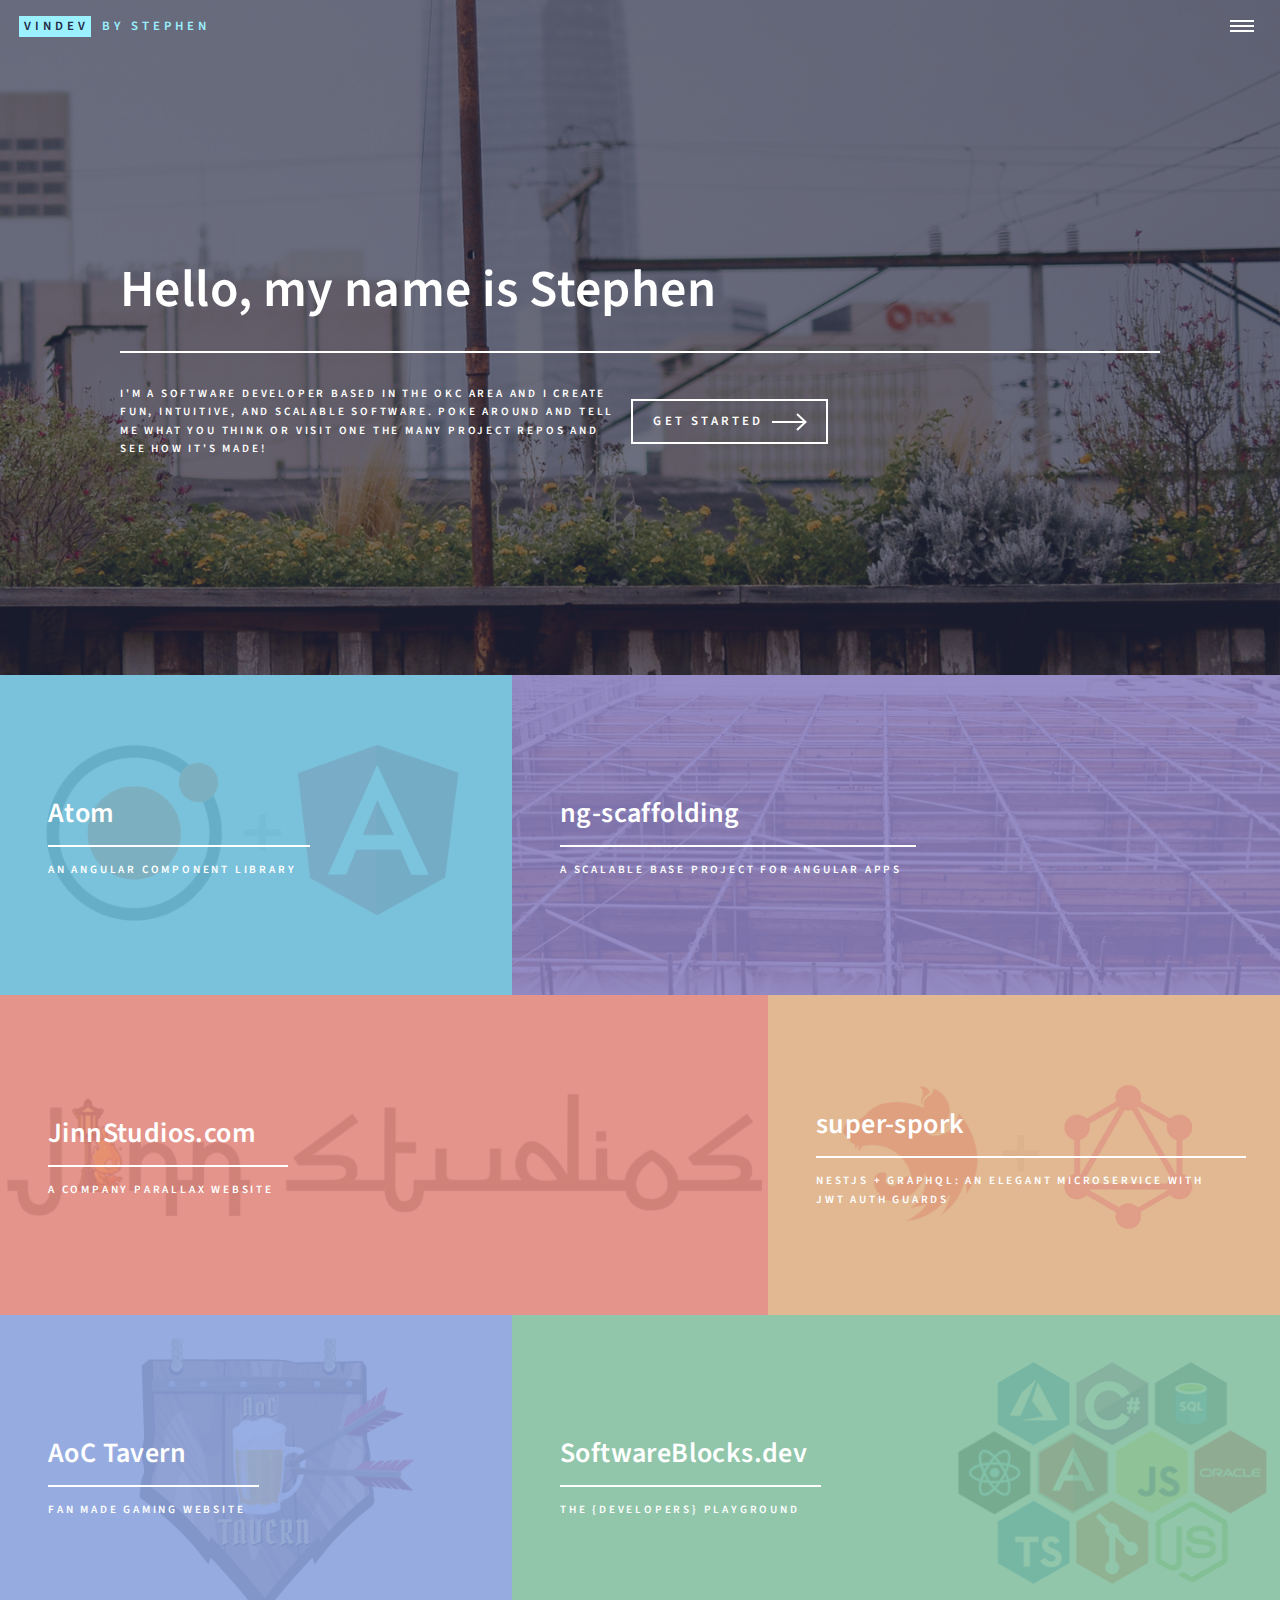
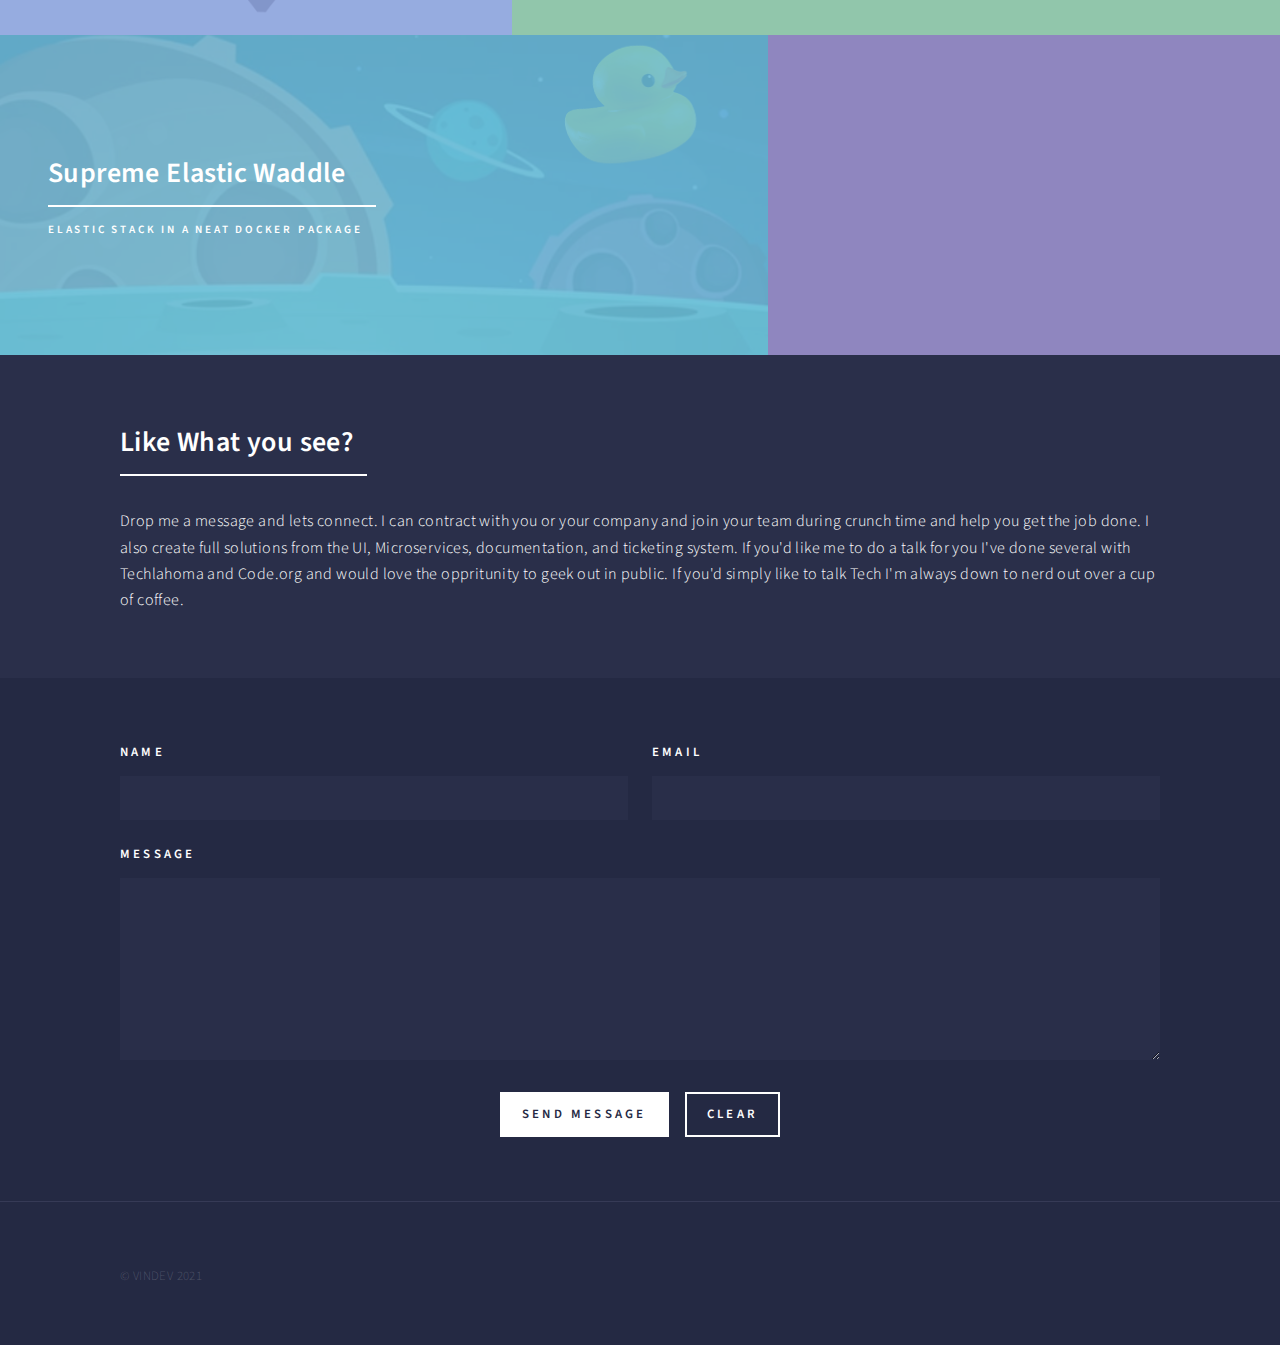
<file: index.html>
<!DOCTYPE html>
<html>
  <head>
    <title>TheCodingWaffle</title>
    <meta charset="utf-8" />
    <meta
      name="viewport"
      content="width=device-width, initial-scale=1, user-scalable=no"
    />
    <link rel="stylesheet" href="assets/css/main.css" />
    <noscript>
      <link rel="stylesheet" href="assets/css/noscript.css"
    /></noscript>
  </head>

  <body class="is-preload">
    <!-- Wrapper -->
    <div id="wrapper">
      <!-- Header -->
      <header id="header" class="alt">
        <a href="index.html" class="logo">
          <strong>VINDEV</strong>
          <span>by Stephen</span>
        </a>
        <nav>
          <a href="#menu"></a>
        </nav>
      </header>

      <!-- Menu -->
      <nav id="menu">
        <ul class="links">
          <li><a href="index.html">Home</a></li>
          <li><a href="about.html">About</a></li>
          <li>
            <a
              href="https://www.linkedin.com/in/stephenevincent"
              target="_blank"
              >LinkedIn</a
            >
          </li>
        </ul>
      </nav>

      <!-- Banner -->
      <section id="banner" class="major">
        <div class="inner">
          <header class="major">
            <h1>Hello, my name is Stephen</h1>
          </header>
          <div class="content">
            <p>
              I'm a Software Developer based in the OKC area and I create<br />
              fun, intuitive, and scalable software. Poke around and tell<br />
              me what you think or visit one the many project repos and <br />
              see how it's made!
            </p>
            <ul class="actions">
              <li>
                <a href="#one" class="button next scrolly">Get Started</a>
              </li>
            </ul>
          </div>
        </div>
      </section>

      <!-- Main -->
      <div id="main">
        <!-- One -->
        <section id="one" class="tiles">
          <article>
            <span class="image">
              <img src="images/tiles/atom.png" alt="" />
            </span>
            <header class="major">
              <h3>
                <a href="project.html?project=atom" class="link">Atom</a>
              </h3>
              <p>An Angular Component Library</p>
            </header>
          </article>
          <article>
            <span class="image">
              <img src="images/tiles/ng-scaffolding.png" alt="" />
            </span>
            <header class="major">
              <h3>
                <a href="project.html?project=ng-scaffolding" class="link"
                  >ng-scaffolding</a
                >
              </h3>
              <p>A scalable base project for Angular Apps</p>
            </header>
          </article>
          <article>
            <span class="image">
              <img src="images/tiles/jinn.png" alt="" />
            </span>
            <header class="major">
              <h3>
                <a href="project.html?project=jinn" class="link"
                  >JinnStudios.com</a
                >
              </h3>
              <p>A company parallax website</p>
            </header>
          </article>
          <article>
            <span class="image">
              <img src="images/tiles/super-spork.png" alt="" />
            </span>
            <header class="major">
              <h3>
                <a href="project.html?project=super-spork" class="link"
                  >super-spork</a
                >
              </h3>
              <p>
                nestjs + graphql: An elegant microservice with JWT auth guards
              </p>
            </header>
          </article>
          <article>
            <span class="image">
              <img src="images/tiles/aoctavern.png" alt="" />
            </span>
            <header class="major">
              <h3>
                <a href="project.html?project=aoctavern" class="link"
                  >AoC Tavern</a
                >
              </h3>
              <p>Fan made gaming website</p>
            </header>
          </article>
          <article>
            <span class="image">
              <img src="images/tiles/softwareblocks.png" alt="" />
            </span>
            <header class="major">
              <h3>
                <a href="project.html?project=softwareblocks" class="link"
                  >SoftwareBlocks.dev</a
                >
              </h3>
              <p>The {Developers} Playground</p>
            </header>
          </article>
          <article>
            <span class="image">
              <img src="images/tiles/supreme-elastic-waddle.png" alt="" />
            </span>
            <header class="major">
              <h3>
                <a href="project.html?project=supreme-elastic-waddle" class="link"
                  >Supreme Elastic Waddle</a
                >
              </h3>
              <p>Elastic Stack in a neat Docker Package</p>
            </header>
          </article>
          <article>
            <span class="image">
              <img src="images/tiles/small-stub.png" alt="" />
            </span>
            <header class="major"></header>
          </article>
        </section>

        <!-- Two -->
        <section id="two">
          <div class="inner">
            <header class="major">
              <h2>Like What you see?</h2>
            </header>
            <p>
              Drop me a message and lets connect. I can contract with you or
              your company and join your team during crunch time and help you
              get the job done. I also create full solutions from the UI,
              Microservices, documentation, and ticketing system. If you'd like
              me to do a talk for you I've done several with Techlahoma and
              Code.org and would love the oppritunity to geek out in public. If
              you'd simply like to talk Tech I'm always down to nerd out over a
              cup of coffee.
            </p>
          </div>
        </section>
      </div>

      <!-- Contact -->
      <section id="contact">
        <div class="inner">
          <!-- <section> -->
          <form method="post" action="#">
            <div class="fields">
              <div class="field half">
                <label for="name">Name</label>
                <input type="text" name="name" id="name" />
              </div>
              <div class="field half">
                <label for="email">Email</label>
                <input type="text" name="email" id="email" />
              </div>
              <div class="field">
                <label for="message">Message</label>
                <textarea name="message" id="message" rows="6"></textarea>
              </div>
            </div>
            <ul class="actions">
              <li>
                <input type="submit" value="Send Message" class="primary" />
              </li>
              <li><input type="reset" value="Clear" /></li>
            </ul>
          </form>
        </div>
      </section>

      <!-- Footer -->
      <footer id="footer">
        <div class="inner">
          <ul class="copyright">
            <li>&copy; VINDEV 2021</li>
          </ul>
        </div>
      </footer>
    </div>

    <!-- Scripts -->
    <script src="assets/js/jquery.min.js"></script>
    <script src="assets/js/jquery.scrolly.min.js"></script>
    <script src="assets/js/jquery.scrollex.min.js"></script>
    <script src="assets/js/browser.min.js"></script>
    <script src="assets/js/breakpoints.min.js"></script>
    <script src="assets/js/util.js"></script>
    <script src="assets/js/main.js"></script>
  </body>
</html>
</file>
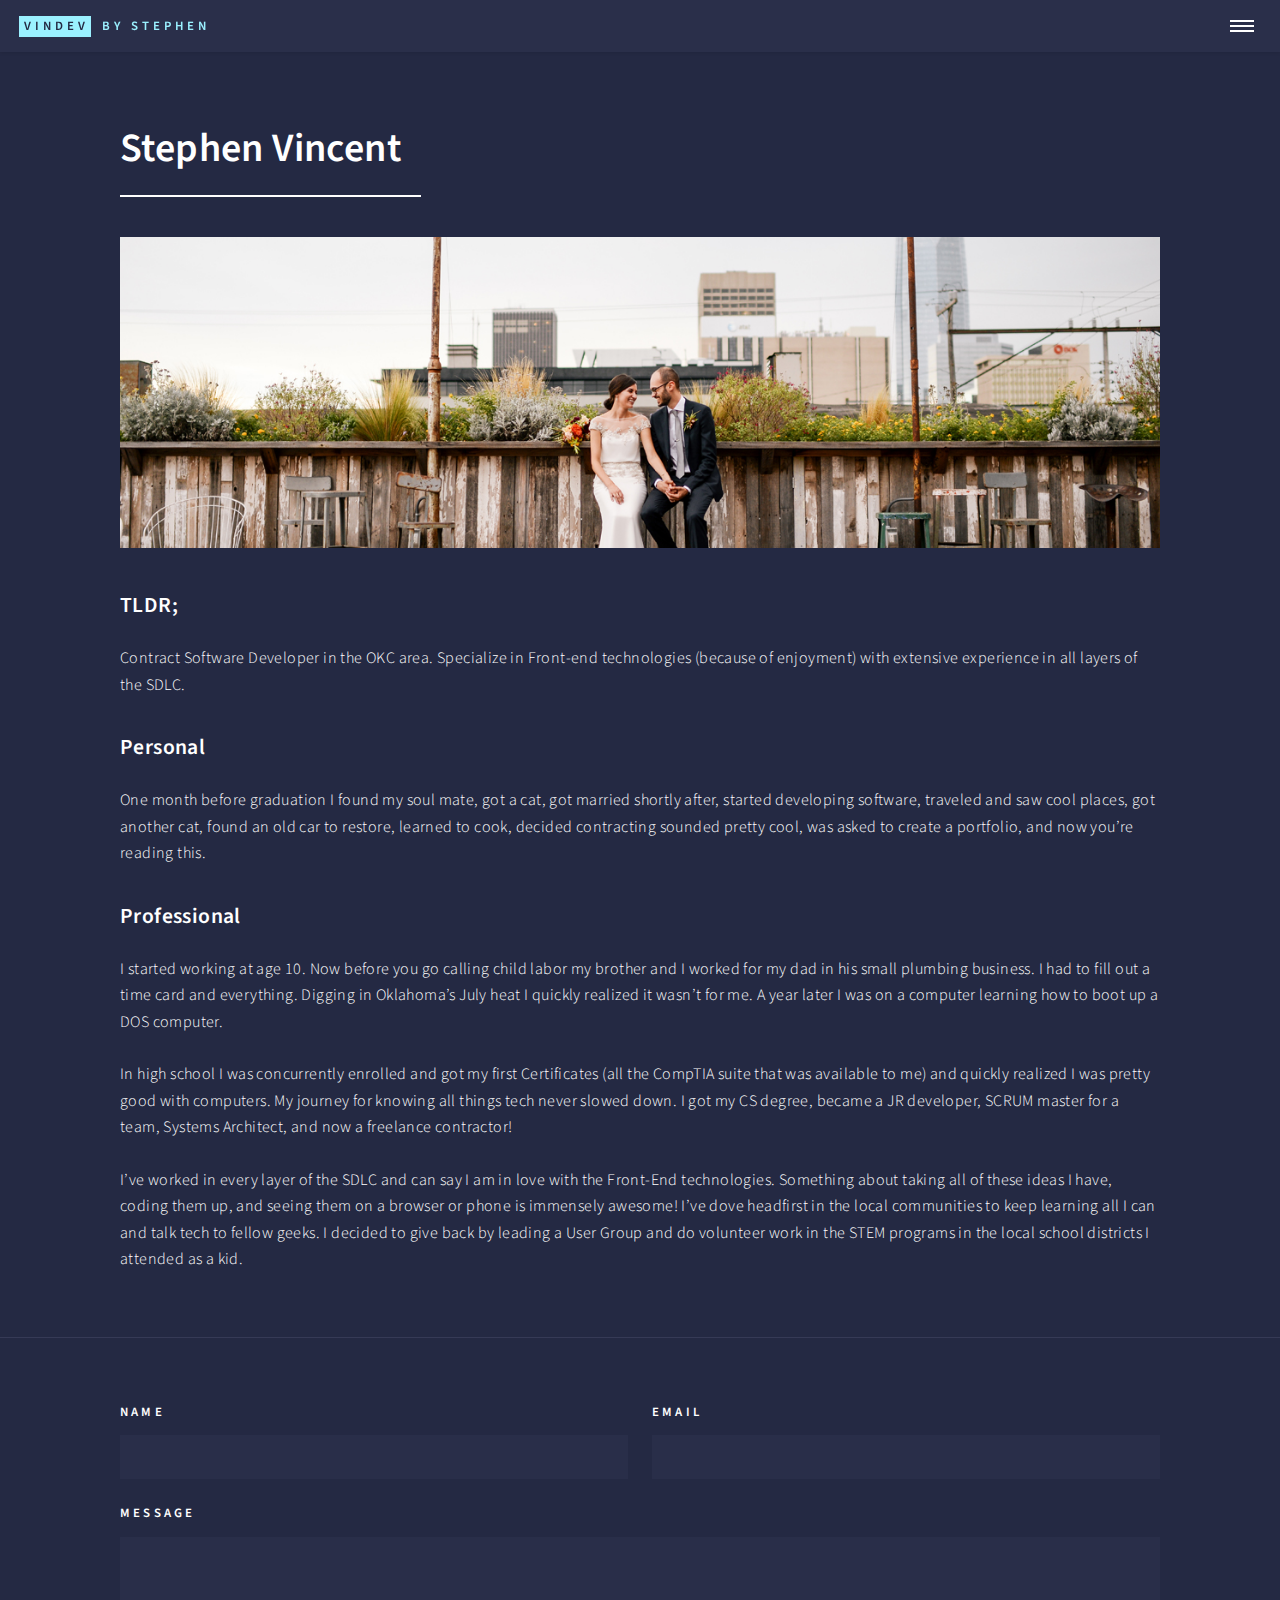
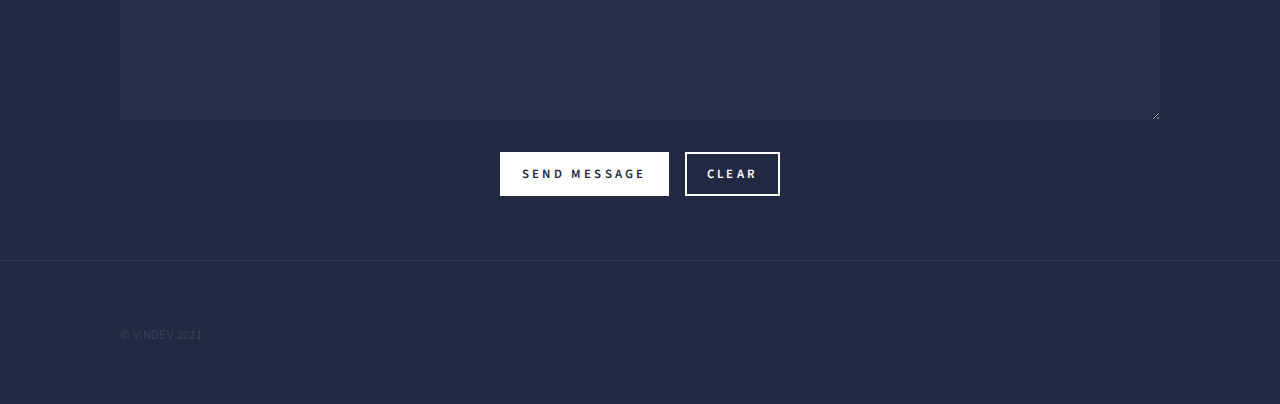
<file: about.html>
<!DOCTYPE html>
<html>
  <head>
    <title>TheCodingWaffle</title>
    <meta charset="utf-8" />
    <meta
      name="viewport"
      content="width=device-width, initial-scale=1, user-scalable=no"
    />
    <link rel="stylesheet" href="assets/css/main.css" />
    <noscript>
      <link rel="stylesheet" href="assets/css/noscript.css"
    /></noscript>
  </head>

  <body class="is-preload">
    <!-- Wrapper -->
    <div id="wrapper">
      <!-- Header -->
      <header id="header">
        <a href="index.html" class="logo">
          <strong>VINDEV</strong>
          <span>by Stephen</span>
        </a>
        <nav>
          <a href="#menu"></a>
        </nav>
      </header>

      <!-- Menu -->
      <nav id="menu">
        <ul class="links">
          <li><a href="index.html">Home</a></li>
          <li><a href="about.html">About</a></li>
          <li>
            <a
              href="https://www.linkedin.com/in/stephenevincent"
              target="_blank"
              >LinkedIn</a
            >
          </li>
        </ul>
      </nav>

      <!-- Main -->
      <div id="main" class="alt">
        <!-- One -->
        <section id="one">
          <div class="inner">
            <header class="major">
              <h1>Stephen Vincent</h1>
            </header>
            <span class="image main"
              ><img class="about-banner" src="images/banners/about.jpg" alt=""
            /></span>
            <h3>TLDR;</h3>
            <p>
              Contract Software Developer in the OKC area. Specialize in Front-end
               technologies (because of enjoyment) with extensive experience in all
                layers of the SDLC.
              
            </p>
            <h3>Personal</h3>
            <p>
              
              One month before graduation I found my soul mate, got a cat, 
              got married shortly after, started developing software, 
              traveled and saw cool places, got another cat, found an old car to 
              restore, learned to cook, decided contracting sounded pretty cool, 
              was asked to create a portfolio, and now you’re reading this.
              
            </p>
            <h3>Professional</h3>
            <p>
              I started working at age 10. Now before you go calling child labor
               my brother and I worked for my dad in his small plumbing business. 
               I had to fill out a time card and everything. Digging in Oklahoma’s 
               July heat I quickly realized it wasn’t for me. A year later I was on 
               a computer learning how to boot up a DOS computer.</br></br>
              
              In high school I was concurrently enrolled and got my first Certificates 
              (all the CompTIA suite that was available to me) and quickly realized I 
              was pretty good with computers. My journey for knowing all things tech 
              never slowed down. I got my CS degree, became a JR developer, SCRUM master
               for a team, Systems Architect, and now a freelance contractor!</br></br>
              
              I’ve worked in every layer of the SDLC and can say I am in love with the 
              Front-End technologies. Something about taking all of these ideas I have, 
              coding them up, and seeing them on a browser or phone is immensely awesome! 
              I’ve dove headfirst in the local communities to keep learning all I can and 
              talk tech to fellow geeks. I decided to give back by leading a User Group and 
              do volunteer work in the STEM programs in the local school districts I
               attended as a kid. 
              
            </p>
          </div>
        </section>
      </div>

      <!-- Contact -->
      <section id="contact">
        <div class="inner">
          <section>
            <form method="post" action="#">
              <div class="fields">
                <div class="field half">
                  <label for="name">Name</label>
                  <input type="text" name="name" id="name" />
                </div>
                <div class="field half">
                  <label for="email">Email</label>
                  <input type="text" name="email" id="email" />
                </div>
                <div class="field">
                  <label for="message">Message</label>
                  <textarea name="message" id="message" rows="6"></textarea>
                </div>
              </div>
              <ul class="actions">
                <li>
                  <input type="submit" value="Send Message" class="primary" />
                </li>
                <li><input type="reset" value="Clear" /></li>
              </ul>
            </form>
          </section>
        </div>
      </section>

      <!-- Footer -->
      <footer id="footer">
        <div class="inner">
          <ul class="copyright">
            <li>&copy; VINDEV 2021</li>
          </ul>
        </div>
      </footer>
    </div>

    <!-- Scripts -->
    <script src="assets/js/jquery.min.js"></script>
    <script src="assets/js/jquery.scrolly.min.js"></script>
    <script src="assets/js/jquery.scrollex.min.js"></script>
    <script src="assets/js/browser.min.js"></script>
    <script src="assets/js/breakpoints.min.js"></script>
    <script src="assets/js/util.js"></script>
    <script src="assets/js/main.js"></script>
  </body>
</html>
</file>
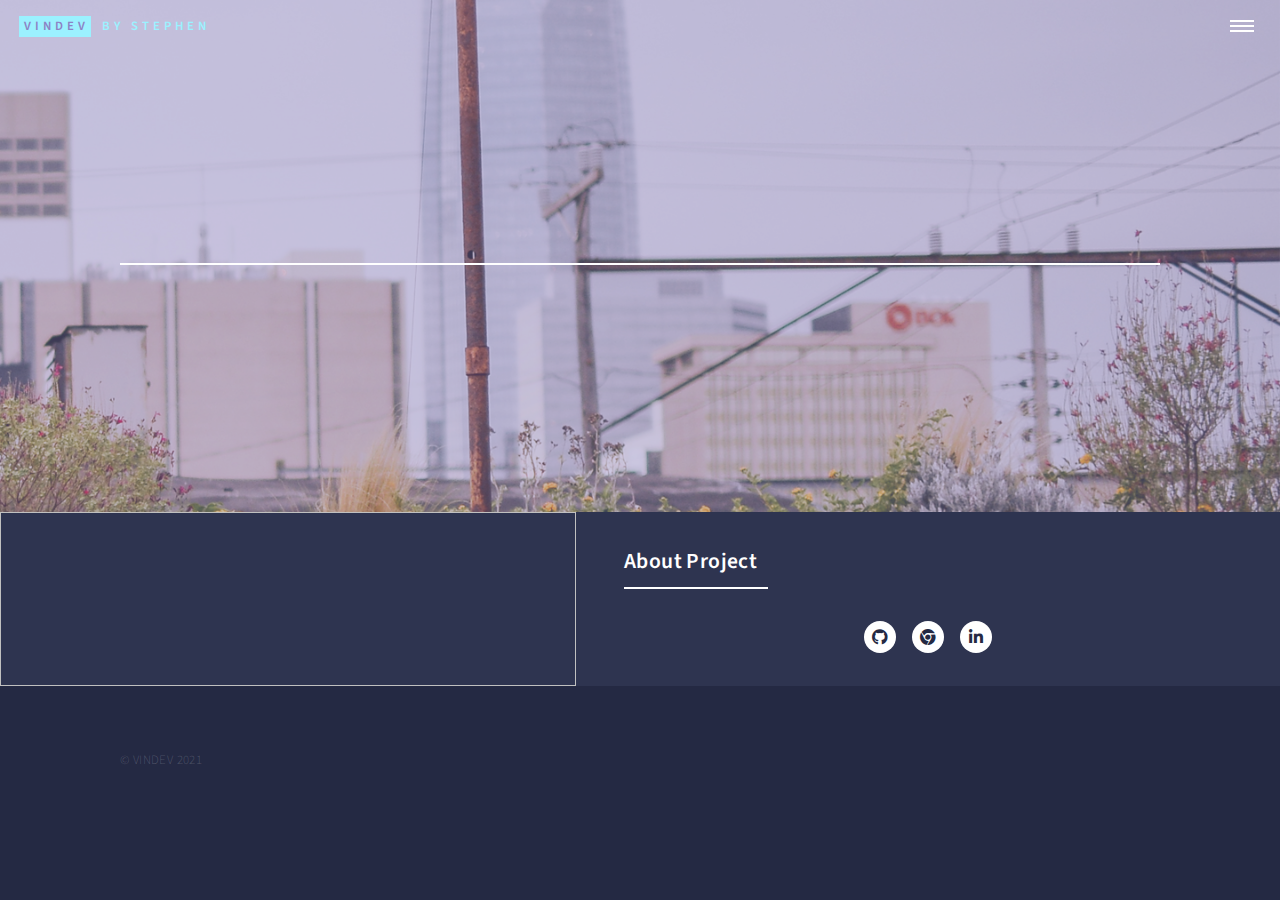
<file: project.html>
<!DOCTYPE HTML>
<html>

<head>
	<title>TheCodingWaffle</title>
	<meta charset="utf-8" />
	<meta name="viewport" content="width=device-width, initial-scale=1, user-scalable=no" />
	<link rel="stylesheet" href="assets/css/main.css" />
	<noscript>
		<link rel="stylesheet" href="assets/css/noscript.css" /></noscript>
</head>

<body class="is-preload">

	<div id="wrapper">
		<header id="header" class="alt style2">
			<a href="index.html" class="logo">
				<strong>VINDEV</strong>
				<span>by Stephen</span>
			</a>
			<nav>
				<a href="#menu"></a>
			</nav>
		</header>

		<nav id="menu">
			<ul class="links">
				<li><a href="index.html">Home</a></li>
				<li><a href="about.html">About</a></li>
				<li>
					<a href="https://www.linkedin.com/in/stephenevincent" target="_blank">LinkedIn</a>
				</li>
			</ul>
		</nav>
		<section id="banner" class="style2">
			<div class="inner">
				<header class="major">
					<h1 id="project-title"></h1>
				</header>
				<div class="content">
					<p id="project-summary"></p>
				</div>
			</div>
		</section>

		<div id="main">
			<section id="two" class="spotlights">
				<section>
					<img id="about-image" class="image" alt=""
						data-position="center center" />
					<div class="content">
						<div class="inner">
							<header class="major">
								<h3>About Project</h3>
							</header>
							<p id='project-description'></p>
							<ul class="actions">
								<li><a id="github-link" target="_blank" class="icon brands alt fa-github"><span
											class="label">GitHub</span></a></li>
								<li><a id="ext-link" target="_blank" class="icon brands alt fa-chrome"><span
											class="label">External Link</span></a></li>
								<li><a href="https://www.linkedin.com/in/stephenevincent" target="_blank"
										class="icon brands alt fa-linkedin-in"><span class="label">LinkedIn</span></a>
								</li>
							</ul>
						</div>
					</div>
				</section>
		</div>

		<footer id="footer">
			<div class="inner">
				<ul class="copyright">
					<li>&copy; VINDEV 2021</li>
				</ul>
			</div>
		</footer>

	</div>

	<script src="assets/js/jquery.min.js"></script>
	<script src="assets/js/jquery.scrolly.min.js"></script>
	<script src="assets/js/jquery.scrollex.min.js"></script>
	<script src="assets/js/browser.min.js"></script>
	<script src="assets/js/breakpoints.min.js"></script>
	<script src="assets/js/util.js"></script>
	<script src="assets/js/main.js"></script>

</body>

</html>
</file>
<file: assets/css/noscript.css>
/* Banner */
body.is-preload #banner:after {
    opacity: 0.85;
}

body.is-preload #banner>.inner {
    -moz-filter: none;
    -webkit-filter: none;
    -ms-filter: none;
    filter: none;
    -moz-transform: none;
    -webkit-transform: none;
    -ms-transform: none;
    transform: none;
    opacity: 1;
}
</file>
<file: assets/css/main.css>
@import url(fontawesome-all.min.css);
@import url("https://fonts.googleapis.com/css?family=Source+Sans+Pro:300,300italic,600,600italic");

html,
body,
div,
span,
applet,
object,
iframe,
h1,
h2,
h3,
h4,
h5,
h6,
p,
blockquote,
pre,
a,
abbr,
acronym,
address,
big,
cite,
code,
del,
dfn,
em,
img,
ins,
kbd,
q,
s,
samp,
small,
strike,
strong,
sub,
sup,
tt,
var,
b,
u,
i,
center,
dl,
dt,
dd,
ol,
ul,
li,
fieldset,
form,
label,
legend,
table,
caption,
tbody,
tfoot,
thead,
tr,
th,
td,
article,
aside,
canvas,
details,
embed,
figure,
figcaption,
footer,
header,
hgroup,
menu,
nav,
output,
ruby,
section,
summary,
time,
mark,
audio,
video {
    margin: 0;
    padding: 0;
    border: 0;
    font-size: 100%;
    font: inherit;
    vertical-align: baseline;
}

article,
aside,
details,
figcaption,
figure,
footer,
header,
hgroup,
menu,
nav,
section {
    display: block;
}

body {
    line-height: 1;
}

ol,
ul {
    list-style: none;
}

blockquote,
q {
    quotes: none;
}

blockquote:before,
blockquote:after,
q:before,
q:after {
    content: '';
    content: none;
}

table {
    border-collapse: collapse;
    border-spacing: 0;
}

body {
    -webkit-text-size-adjust: none;
}

mark {
    background-color: transparent;
    color: inherit;
}

input::-moz-focus-inner {
    border: 0;
    padding: 0;
}

input,
select,
textarea {
    -moz-appearance: none;
    -webkit-appearance: none;
    -ms-appearance: none;
    appearance: none;
}

/* Basic */

@-ms-viewport {
    width: device-width;
}

body {
    -ms-overflow-style: scrollbar;
}

@media screen and (max-width: 480px) {

    html,
    body {
        min-width: 320px;
    }

}

html {
    box-sizing: border-box;
}

*,
*:before,
*:after {
    box-sizing: inherit;
}

body {
    background: #242943;
}

body.is-preload *,
body.is-preload *:before,
body.is-preload *:after {
    -moz-animation: none !important;
    -webkit-animation: none !important;
    -ms-animation: none !important;
    animation: none !important;
    -moz-transition: none !important;
    -webkit-transition: none !important;
    -ms-transition: none !important;
    transition: none !important;
}

/* Type */

body,
input,
select,
textarea {
    color: #ffffff;
    font-family: "Source Sans Pro", Helvetica, sans-serif;
    font-size: 17pt;
    font-weight: 300;
    letter-spacing: 0.025em;
    line-height: 1.65;
}

@media screen and (max-width: 1680px) {

    body,
    input,
    select,
    textarea {
        font-size: 14pt;
    }

}

@media screen and (max-width: 1280px) {

    body,
    input,
    select,
    textarea {
        font-size: 12pt;
    }

}

@media screen and (max-width: 360px) {

    body,
    input,
    select,
    textarea {
        font-size: 11pt;
    }

}

a {
    -moz-transition: color 0.2s ease-in-out, border-bottom-color 0.2s ease-in-out;
    -webkit-transition: color 0.2s ease-in-out, border-bottom-color 0.2s ease-in-out;
    -ms-transition: color 0.2s ease-in-out, border-bottom-color 0.2s ease-in-out;
    transition: color 0.2s ease-in-out, border-bottom-color 0.2s ease-in-out;
    border-bottom: dotted 1px;
    color: inherit;
    text-decoration: none;
}

a:hover {
    border-bottom-color: transparent;
    color: #9bf1ff !important;
}

a:active {
    color: #53e3fb !important;
}

strong,
b {
    color: #ffffff;
    font-weight: 600;
}

em,
i {
    font-style: italic;
}

p {
    margin: 0 0 2em 0;
}

h1,
h2,
h3,
h4,
h5,
h6 {
    color: #ffffff;
    font-weight: 600;
    line-height: 1.65;
    margin: 0 0 1em 0;
}

h1 a,
h2 a,
h3 a,
h4 a,
h5 a,
h6 a {
    color: inherit;
    border-bottom: 0;
}

h1 {
    font-size: 2.5em;
}

h2 {
    font-size: 1.75em;
}

h3 {
    font-size: 1.35em;
}

h4 {
    font-size: 1.1em;
}

h5 {
    font-size: 0.9em;
}

h6 {
    font-size: 0.7em;
}

@media screen and (max-width: 736px) {

    h1 {
        font-size: 2em;
    }

    h2 {
        font-size: 1.5em;
    }

    h3 {
        font-size: 1.25em;
    }

}

sub {
    font-size: 0.8em;
    position: relative;
    top: 0.5em;
}

sup {
    font-size: 0.8em;
    position: relative;
    top: -0.5em;
}

blockquote {
    border-left: solid 4px rgba(212, 212, 255, 0.1);
    font-style: italic;
    margin: 0 0 2em 0;
    padding: 0.5em 0 0.5em 2em;
}

code {
    background: rgba(212, 212, 255, 0.035);
    font-family: "Courier New", monospace;
    font-size: 0.9em;
    margin: 0 0.25em;
    padding: 0.25em 0.65em;
}

pre {
    -webkit-overflow-scrolling: touch;
    font-family: "Courier New", monospace;
    font-size: 0.9em;
    margin: 0 0 2em 0;
}

pre code {
    display: block;
    line-height: 1.75;
    padding: 1em 1.5em;
    overflow-x: auto;
}

hr {
    border: 0;
    border-bottom: solid 1px rgba(212, 212, 255, 0.1);
    margin: 2em 0;
}

hr.major {
    margin: 3em 0;
}

.align-left {
    text-align: left;
}

.align-center {
    text-align: center;
}

.align-right {
    text-align: right;
}

/* Row */

.row {
    display: flex;
    flex-wrap: wrap;
    box-sizing: border-box;
    align-items: stretch;
}

.row>* {
    box-sizing: border-box;
}

.row.gtr-uniform>*> :last-child {
    margin-bottom: 0;
}

.row.aln-left {
    justify-content: flex-start;
}

.row.aln-center {
    justify-content: center;
}

.row.aln-right {
    justify-content: flex-end;
}

.row.aln-top {
    align-items: flex-start;
}

.row.aln-middle {
    align-items: center;
}

.row.aln-bottom {
    align-items: flex-end;
}

.row>.imp {
    order: -1;
}

.row>.col-1 {
    width: 8.33333%;
}

.row>.off-1 {
    margin-left: 8.33333%;
}

.row>.col-2 {
    width: 16.66667%;
}

.row>.off-2 {
    margin-left: 16.66667%;
}

.row>.col-3 {
    width: 25%;
}

.row>.off-3 {
    margin-left: 25%;
}

.row>.col-4 {
    width: 33.33333%;
}

.row>.off-4 {
    margin-left: 33.33333%;
}

.row>.col-5 {
    width: 41.66667%;
}

.row>.off-5 {
    margin-left: 41.66667%;
}

.row>.col-6 {
    width: 50%;
}

.row>.off-6 {
    margin-left: 50%;
}

.row>.col-7 {
    width: 58.33333%;
}

.row>.off-7 {
    margin-left: 58.33333%;
}

.row>.col-8 {
    width: 66.66667%;
}

.row>.off-8 {
    margin-left: 66.66667%;
}

.row>.col-9 {
    width: 75%;
}

.row>.off-9 {
    margin-left: 75%;
}

.row>.col-10 {
    width: 83.33333%;
}

.row>.off-10 {
    margin-left: 83.33333%;
}

.row>.col-11 {
    width: 91.66667%;
}

.row>.off-11 {
    margin-left: 91.66667%;
}

.row>.col-12 {
    width: 100%;
}

.row>.off-12 {
    margin-left: 100%;
}

.row.gtr-0 {
    margin-top: 0;
    margin-left: 0em;
}

.row.gtr-0>* {
    padding: 0 0 0 0em;
}

.row.gtr-0.gtr-uniform {
    margin-top: 0em;
}

.row.gtr-0.gtr-uniform>* {
    padding-top: 0em;
}

.row.gtr-25 {
    margin-top: 0;
    margin-left: -0.5em;
}

.row.gtr-25>* {
    padding: 0 0 0 0.5em;
}

.row.gtr-25.gtr-uniform {
    margin-top: -0.5em;
}

.row.gtr-25.gtr-uniform>* {
    padding-top: 0.5em;
}

.row.gtr-50 {
    margin-top: 0;
    margin-left: -1em;
}

.row.gtr-50>* {
    padding: 0 0 0 1em;
}

.row.gtr-50.gtr-uniform {
    margin-top: -1em;
}

.row.gtr-50.gtr-uniform>* {
    padding-top: 1em;
}

.row {
    margin-top: 0;
    margin-left: -2em;
}

.row>* {
    padding: 0 0 0 2em;
}

.row.gtr-uniform {
    margin-top: -2em;
}

.row.gtr-uniform>* {
    padding-top: 2em;
}

.row.gtr-150 {
    margin-top: 0;
    margin-left: -3em;
}

.row.gtr-150>* {
    padding: 0 0 0 3em;
}

.row.gtr-150.gtr-uniform {
    margin-top: -3em;
}

.row.gtr-150.gtr-uniform>* {
    padding-top: 3em;
}

.row.gtr-200 {
    margin-top: 0;
    margin-left: -4em;
}

.row.gtr-200>* {
    padding: 0 0 0 4em;
}

.row.gtr-200.gtr-uniform {
    margin-top: -4em;
}

.row.gtr-200.gtr-uniform>* {
    padding-top: 4em;
}

@media screen and (max-width: 1680px) {

    .row {
        display: flex;
        flex-wrap: wrap;
        box-sizing: border-box;
        align-items: stretch;
    }

    .row>* {
        box-sizing: border-box;
    }

    .row.gtr-uniform>*> :last-child {
        margin-bottom: 0;
    }

    .row.aln-left {
        justify-content: flex-start;
    }

    .row.aln-center {
        justify-content: center;
    }

    .row.aln-right {
        justify-content: flex-end;
    }

    .row.aln-top {
        align-items: flex-start;
    }

    .row.aln-middle {
        align-items: center;
    }

    .row.aln-bottom {
        align-items: flex-end;
    }

    .row>.imp-xlarge {
        order: -1;
    }

    .row>.col-1-xlarge {
        width: 8.33333%;
    }

    .row>.off-1-xlarge {
        margin-left: 8.33333%;
    }

    .row>.col-2-xlarge {
        width: 16.66667%;
    }

    .row>.off-2-xlarge {
        margin-left: 16.66667%;
    }

    .row>.col-3-xlarge {
        width: 25%;
    }

    .row>.off-3-xlarge {
        margin-left: 25%;
    }

    .row>.col-4-xlarge {
        width: 33.33333%;
    }

    .row>.off-4-xlarge {
        margin-left: 33.33333%;
    }

    .row>.col-5-xlarge {
        width: 41.66667%;
    }

    .row>.off-5-xlarge {
        margin-left: 41.66667%;
    }

    .row>.col-6-xlarge {
        width: 50%;
    }

    .row>.off-6-xlarge {
        margin-left: 50%;
    }

    .row>.col-7-xlarge {
        width: 58.33333%;
    }

    .row>.off-7-xlarge {
        margin-left: 58.33333%;
    }

    .row>.col-8-xlarge {
        width: 66.66667%;
    }

    .row>.off-8-xlarge {
        margin-left: 66.66667%;
    }

    .row>.col-9-xlarge {
        width: 75%;
    }

    .row>.off-9-xlarge {
        margin-left: 75%;
    }

    .row>.col-10-xlarge {
        width: 83.33333%;
    }

    .row>.off-10-xlarge {
        margin-left: 83.33333%;
    }

    .row>.col-11-xlarge {
        width: 91.66667%;
    }

    .row>.off-11-xlarge {
        margin-left: 91.66667%;
    }

    .row>.col-12-xlarge {
        width: 100%;
    }

    .row>.off-12-xlarge {
        margin-left: 100%;
    }

    .row.gtr-0 {
        margin-top: 0;
        margin-left: 0em;
    }

    .row.gtr-0>* {
        padding: 0 0 0 0em;
    }

    .row.gtr-0.gtr-uniform {
        margin-top: 0em;
    }

    .row.gtr-0.gtr-uniform>* {
        padding-top: 0em;
    }

    .row.gtr-25 {
        margin-top: 0;
        margin-left: -0.5em;
    }

    .row.gtr-25>* {
        padding: 0 0 0 0.5em;
    }

    .row.gtr-25.gtr-uniform {
        margin-top: -0.5em;
    }

    .row.gtr-25.gtr-uniform>* {
        padding-top: 0.5em;
    }

    .row.gtr-50 {
        margin-top: 0;
        margin-left: -1em;
    }

    .row.gtr-50>* {
        padding: 0 0 0 1em;
    }

    .row.gtr-50.gtr-uniform {
        margin-top: -1em;
    }

    .row.gtr-50.gtr-uniform>* {
        padding-top: 1em;
    }

    .row {
        margin-top: 0;
        margin-left: -2em;
    }

    .row>* {
        padding: 0 0 0 2em;
    }

    .row.gtr-uniform {
        margin-top: -2em;
    }

    .row.gtr-uniform>* {
        padding-top: 2em;
    }

    .row.gtr-150 {
        margin-top: 0;
        margin-left: -3em;
    }

    .row.gtr-150>* {
        padding: 0 0 0 3em;
    }

    .row.gtr-150.gtr-uniform {
        margin-top: -3em;
    }

    .row.gtr-150.gtr-uniform>* {
        padding-top: 3em;
    }

    .row.gtr-200 {
        margin-top: 0;
        margin-left: -4em;
    }

    .row.gtr-200>* {
        padding: 0 0 0 4em;
    }

    .row.gtr-200.gtr-uniform {
        margin-top: -4em;
    }

    .row.gtr-200.gtr-uniform>* {
        padding-top: 4em;
    }

}

@media screen and (max-width: 1280px) {

    .row {
        display: flex;
        flex-wrap: wrap;
        box-sizing: border-box;
        align-items: stretch;
    }

    .row>* {
        box-sizing: border-box;
    }

    .row.gtr-uniform>*> :last-child {
        margin-bottom: 0;
    }

    .row.aln-left {
        justify-content: flex-start;
    }

    .row.aln-center {
        justify-content: center;
    }

    .row.aln-right {
        justify-content: flex-end;
    }

    .row.aln-top {
        align-items: flex-start;
    }

    .row.aln-middle {
        align-items: center;
    }

    .row.aln-bottom {
        align-items: flex-end;
    }

    .row>.imp-large {
        order: -1;
    }

    .row>.col-1-large {
        width: 8.33333%;
    }

    .row>.off-1-large {
        margin-left: 8.33333%;
    }

    .row>.col-2-large {
        width: 16.66667%;
    }

    .row>.off-2-large {
        margin-left: 16.66667%;
    }

    .row>.col-3-large {
        width: 25%;
    }

    .row>.off-3-large {
        margin-left: 25%;
    }

    .row>.col-4-large {
        width: 33.33333%;
    }

    .row>.off-4-large {
        margin-left: 33.33333%;
    }

    .row>.col-5-large {
        width: 41.66667%;
    }

    .row>.off-5-large {
        margin-left: 41.66667%;
    }

    .row>.col-6-large {
        width: 50%;
    }

    .row>.off-6-large {
        margin-left: 50%;
    }

    .row>.col-7-large {
        width: 58.33333%;
    }

    .row>.off-7-large {
        margin-left: 58.33333%;
    }

    .row>.col-8-large {
        width: 66.66667%;
    }

    .row>.off-8-large {
        margin-left: 66.66667%;
    }

    .row>.col-9-large {
        width: 75%;
    }

    .row>.off-9-large {
        margin-left: 75%;
    }

    .row>.col-10-large {
        width: 83.33333%;
    }

    .row>.off-10-large {
        margin-left: 83.33333%;
    }

    .row>.col-11-large {
        width: 91.66667%;
    }

    .row>.off-11-large {
        margin-left: 91.66667%;
    }

    .row>.col-12-large {
        width: 100%;
    }

    .row>.off-12-large {
        margin-left: 100%;
    }

    .row.gtr-0 {
        margin-top: 0;
        margin-left: 0em;
    }

    .row.gtr-0>* {
        padding: 0 0 0 0em;
    }

    .row.gtr-0.gtr-uniform {
        margin-top: 0em;
    }

    .row.gtr-0.gtr-uniform>* {
        padding-top: 0em;
    }

    .row.gtr-25 {
        margin-top: 0;
        margin-left: -0.375em;
    }

    .row.gtr-25>* {
        padding: 0 0 0 0.375em;
    }

    .row.gtr-25.gtr-uniform {
        margin-top: -0.375em;
    }

    .row.gtr-25.gtr-uniform>* {
        padding-top: 0.375em;
    }

    .row.gtr-50 {
        margin-top: 0;
        margin-left: -0.75em;
    }

    .row.gtr-50>* {
        padding: 0 0 0 0.75em;
    }

    .row.gtr-50.gtr-uniform {
        margin-top: -0.75em;
    }

    .row.gtr-50.gtr-uniform>* {
        padding-top: 0.75em;
    }

    .row {
        margin-top: 0;
        margin-left: -1.5em;
    }

    .row>* {
        padding: 0 0 0 1.5em;
    }

    .row.gtr-uniform {
        margin-top: -1.5em;
    }

    .row.gtr-uniform>* {
        padding-top: 1.5em;
    }

    .row.gtr-150 {
        margin-top: 0;
        margin-left: -2.25em;
    }

    .row.gtr-150>* {
        padding: 0 0 0 2.25em;
    }

    .row.gtr-150.gtr-uniform {
        margin-top: -2.25em;
    }

    .row.gtr-150.gtr-uniform>* {
        padding-top: 2.25em;
    }

    .row.gtr-200 {
        margin-top: 0;
        margin-left: -3em;
    }

    .row.gtr-200>* {
        padding: 0 0 0 3em;
    }

    .row.gtr-200.gtr-uniform {
        margin-top: -3em;
    }

    .row.gtr-200.gtr-uniform>* {
        padding-top: 3em;
    }

}

@media screen and (max-width: 980px) {

    .row {
        display: flex;
        flex-wrap: wrap;
        box-sizing: border-box;
        align-items: stretch;
    }

    .row>* {
        box-sizing: border-box;
    }

    .row.gtr-uniform>*> :last-child {
        margin-bottom: 0;
    }

    .row.aln-left {
        justify-content: flex-start;
    }

    .row.aln-center {
        justify-content: center;
    }

    .row.aln-right {
        justify-content: flex-end;
    }

    .row.aln-top {
        align-items: flex-start;
    }

    .row.aln-middle {
        align-items: center;
    }

    .row.aln-bottom {
        align-items: flex-end;
    }

    .row>.imp-medium {
        order: -1;
    }

    .row>.col-1-medium {
        width: 8.33333%;
    }

    .row>.off-1-medium {
        margin-left: 8.33333%;
    }

    .row>.col-2-medium {
        width: 16.66667%;
    }

    .row>.off-2-medium {
        margin-left: 16.66667%;
    }

    .row>.col-3-medium {
        width: 25%;
    }

    .row>.off-3-medium {
        margin-left: 25%;
    }

    .row>.col-4-medium {
        width: 33.33333%;
    }

    .row>.off-4-medium {
        margin-left: 33.33333%;
    }

    .row>.col-5-medium {
        width: 41.66667%;
    }

    .row>.off-5-medium {
        margin-left: 41.66667%;
    }

    .row>.col-6-medium {
        width: 50%;
    }

    .row>.off-6-medium {
        margin-left: 50%;
    }

    .row>.col-7-medium {
        width: 58.33333%;
    }

    .row>.off-7-medium {
        margin-left: 58.33333%;
    }

    .row>.col-8-medium {
        width: 66.66667%;
    }

    .row>.off-8-medium {
        margin-left: 66.66667%;
    }

    .row>.col-9-medium {
        width: 75%;
    }

    .row>.off-9-medium {
        margin-left: 75%;
    }

    .row>.col-10-medium {
        width: 83.33333%;
    }

    .row>.off-10-medium {
        margin-left: 83.33333%;
    }

    .row>.col-11-medium {
        width: 91.66667%;
    }

    .row>.off-11-medium {
        margin-left: 91.66667%;
    }

    .row>.col-12-medium {
        width: 100%;
    }

    .row>.off-12-medium {
        margin-left: 100%;
    }

    .row.gtr-0 {
        margin-top: 0;
        margin-left: 0em;
    }

    .row.gtr-0>* {
        padding: 0 0 0 0em;
    }

    .row.gtr-0.gtr-uniform {
        margin-top: 0em;
    }

    .row.gtr-0.gtr-uniform>* {
        padding-top: 0em;
    }

    .row.gtr-25 {
        margin-top: 0;
        margin-left: -0.375em;
    }

    .row.gtr-25>* {
        padding: 0 0 0 0.375em;
    }

    .row.gtr-25.gtr-uniform {
        margin-top: -0.375em;
    }

    .row.gtr-25.gtr-uniform>* {
        padding-top: 0.375em;
    }

    .row.gtr-50 {
        margin-top: 0;
        margin-left: -0.75em;
    }

    .row.gtr-50>* {
        padding: 0 0 0 0.75em;
    }

    .row.gtr-50.gtr-uniform {
        margin-top: -0.75em;
    }

    .row.gtr-50.gtr-uniform>* {
        padding-top: 0.75em;
    }

    .row {
        margin-top: 0;
        margin-left: -1.5em;
    }

    .row>* {
        padding: 0 0 0 1.5em;
    }

    .row.gtr-uniform {
        margin-top: -1.5em;
    }

    .row.gtr-uniform>* {
        padding-top: 1.5em;
    }

    .row.gtr-150 {
        margin-top: 0;
        margin-left: -2.25em;
    }

    .row.gtr-150>* {
        padding: 0 0 0 2.25em;
    }

    .row.gtr-150.gtr-uniform {
        margin-top: -2.25em;
    }

    .row.gtr-150.gtr-uniform>* {
        padding-top: 2.25em;
    }

    .row.gtr-200 {
        margin-top: 0;
        margin-left: -3em;
    }

    .row.gtr-200>* {
        padding: 0 0 0 3em;
    }

    .row.gtr-200.gtr-uniform {
        margin-top: -3em;
    }

    .row.gtr-200.gtr-uniform>* {
        padding-top: 3em;
    }

}

@media screen and (max-width: 736px) {

    .row {
        display: flex;
        flex-wrap: wrap;
        box-sizing: border-box;
        align-items: stretch;
    }

    .row>* {
        box-sizing: border-box;
    }

    .row.gtr-uniform>*> :last-child {
        margin-bottom: 0;
    }

    .row.aln-left {
        justify-content: flex-start;
    }

    .row.aln-center {
        justify-content: center;
    }

    .row.aln-right {
        justify-content: flex-end;
    }

    .row.aln-top {
        align-items: flex-start;
    }

    .row.aln-middle {
        align-items: center;
    }

    .row.aln-bottom {
        align-items: flex-end;
    }

    .row>.imp-small {
        order: -1;
    }

    .row>.col-1-small {
        width: 8.33333%;
    }

    .row>.off-1-small {
        margin-left: 8.33333%;
    }

    .row>.col-2-small {
        width: 16.66667%;
    }

    .row>.off-2-small {
        margin-left: 16.66667%;
    }

    .row>.col-3-small {
        width: 25%;
    }

    .row>.off-3-small {
        margin-left: 25%;
    }

    .row>.col-4-small {
        width: 33.33333%;
    }

    .row>.off-4-small {
        margin-left: 33.33333%;
    }

    .row>.col-5-small {
        width: 41.66667%;
    }

    .row>.off-5-small {
        margin-left: 41.66667%;
    }

    .row>.col-6-small {
        width: 50%;
    }

    .row>.off-6-small {
        margin-left: 50%;
    }

    .row>.col-7-small {
        width: 58.33333%;
    }

    .row>.off-7-small {
        margin-left: 58.33333%;
    }

    .row>.col-8-small {
        width: 66.66667%;
    }

    .row>.off-8-small {
        margin-left: 66.66667%;
    }

    .row>.col-9-small {
        width: 75%;
    }

    .row>.off-9-small {
        margin-left: 75%;
    }

    .row>.col-10-small {
        width: 83.33333%;
    }

    .row>.off-10-small {
        margin-left: 83.33333%;
    }

    .row>.col-11-small {
        width: 91.66667%;
    }

    .row>.off-11-small {
        margin-left: 91.66667%;
    }

    .row>.col-12-small {
        width: 100%;
    }

    .row>.off-12-small {
        margin-left: 100%;
    }

    .row.gtr-0 {
        margin-top: 0;
        margin-left: 0em;
    }

    .row.gtr-0>* {
        padding: 0 0 0 0em;
    }

    .row.gtr-0.gtr-uniform {
        margin-top: 0em;
    }

    .row.gtr-0.gtr-uniform>* {
        padding-top: 0em;
    }

    .row.gtr-25 {
        margin-top: 0;
        margin-left: -0.3125em;
    }

    .row.gtr-25>* {
        padding: 0 0 0 0.3125em;
    }

    .row.gtr-25.gtr-uniform {
        margin-top: -0.3125em;
    }

    .row.gtr-25.gtr-uniform>* {
        padding-top: 0.3125em;
    }

    .row.gtr-50 {
        margin-top: 0;
        margin-left: -0.625em;
    }

    .row.gtr-50>* {
        padding: 0 0 0 0.625em;
    }

    .row.gtr-50.gtr-uniform {
        margin-top: -0.625em;
    }

    .row.gtr-50.gtr-uniform>* {
        padding-top: 0.625em;
    }

    .row {
        margin-top: 0;
        margin-left: -1.25em;
    }

    .row>* {
        padding: 0 0 0 1.25em;
    }

    .row.gtr-uniform {
        margin-top: -1.25em;
    }

    .row.gtr-uniform>* {
        padding-top: 1.25em;
    }

    .row.gtr-150 {
        margin-top: 0;
        margin-left: -1.875em;
    }

    .row.gtr-150>* {
        padding: 0 0 0 1.875em;
    }

    .row.gtr-150.gtr-uniform {
        margin-top: -1.875em;
    }

    .row.gtr-150.gtr-uniform>* {
        padding-top: 1.875em;
    }

    .row.gtr-200 {
        margin-top: 0;
        margin-left: -2.5em;
    }

    .row.gtr-200>* {
        padding: 0 0 0 2.5em;
    }

    .row.gtr-200.gtr-uniform {
        margin-top: -2.5em;
    }

    .row.gtr-200.gtr-uniform>* {
        padding-top: 2.5em;
    }

}

@media screen and (max-width: 480px) {

    .row {
        display: flex;
        flex-wrap: wrap;
        box-sizing: border-box;
        align-items: stretch;
    }

    .row>* {
        box-sizing: border-box;
    }

    .row.gtr-uniform>*> :last-child {
        margin-bottom: 0;
    }

    .row.aln-left {
        justify-content: flex-start;
    }

    .row.aln-center {
        justify-content: center;
    }

    .row.aln-right {
        justify-content: flex-end;
    }

    .row.aln-top {
        align-items: flex-start;
    }

    .row.aln-middle {
        align-items: center;
    }

    .row.aln-bottom {
        align-items: flex-end;
    }

    .row>.imp-xsmall {
        order: -1;
    }

    .row>.col-1-xsmall {
        width: 8.33333%;
    }

    .row>.off-1-xsmall {
        margin-left: 8.33333%;
    }

    .row>.col-2-xsmall {
        width: 16.66667%;
    }

    .row>.off-2-xsmall {
        margin-left: 16.66667%;
    }

    .row>.col-3-xsmall {
        width: 25%;
    }

    .row>.off-3-xsmall {
        margin-left: 25%;
    }

    .row>.col-4-xsmall {
        width: 33.33333%;
    }

    .row>.off-4-xsmall {
        margin-left: 33.33333%;
    }

    .row>.col-5-xsmall {
        width: 41.66667%;
    }

    .row>.off-5-xsmall {
        margin-left: 41.66667%;
    }

    .row>.col-6-xsmall {
        width: 50%;
    }

    .row>.off-6-xsmall {
        margin-left: 50%;
    }

    .row>.col-7-xsmall {
        width: 58.33333%;
    }

    .row>.off-7-xsmall {
        margin-left: 58.33333%;
    }

    .row>.col-8-xsmall {
        width: 66.66667%;
    }

    .row>.off-8-xsmall {
        margin-left: 66.66667%;
    }

    .row>.col-9-xsmall {
        width: 75%;
    }

    .row>.off-9-xsmall {
        margin-left: 75%;
    }

    .row>.col-10-xsmall {
        width: 83.33333%;
    }

    .row>.off-10-xsmall {
        margin-left: 83.33333%;
    }

    .row>.col-11-xsmall {
        width: 91.66667%;
    }

    .row>.off-11-xsmall {
        margin-left: 91.66667%;
    }

    .row>.col-12-xsmall {
        width: 100%;
    }

    .row>.off-12-xsmall {
        margin-left: 100%;
    }

    .row.gtr-0 {
        margin-top: 0;
        margin-left: 0em;
    }

    .row.gtr-0>* {
        padding: 0 0 0 0em;
    }

    .row.gtr-0.gtr-uniform {
        margin-top: 0em;
    }

    .row.gtr-0.gtr-uniform>* {
        padding-top: 0em;
    }

    .row.gtr-25 {
        margin-top: 0;
        margin-left: -0.3125em;
    }

    .row.gtr-25>* {
        padding: 0 0 0 0.3125em;
    }

    .row.gtr-25.gtr-uniform {
        margin-top: -0.3125em;
    }

    .row.gtr-25.gtr-uniform>* {
        padding-top: 0.3125em;
    }

    .row.gtr-50 {
        margin-top: 0;
        margin-left: -0.625em;
    }

    .row.gtr-50>* {
        padding: 0 0 0 0.625em;
    }

    .row.gtr-50.gtr-uniform {
        margin-top: -0.625em;
    }

    .row.gtr-50.gtr-uniform>* {
        padding-top: 0.625em;
    }

    .row {
        margin-top: 0;
        margin-left: -1.25em;
    }

    .row>* {
        padding: 0 0 0 1.25em;
    }

    .row.gtr-uniform {
        margin-top: -1.25em;
    }

    .row.gtr-uniform>* {
        padding-top: 1.25em;
    }

    .row.gtr-150 {
        margin-top: 0;
        margin-left: -1.875em;
    }

    .row.gtr-150>* {
        padding: 0 0 0 1.875em;
    }

    .row.gtr-150.gtr-uniform {
        margin-top: -1.875em;
    }

    .row.gtr-150.gtr-uniform>* {
        padding-top: 1.875em;
    }

    .row.gtr-200 {
        margin-top: 0;
        margin-left: -2.5em;
    }

    .row.gtr-200>* {
        padding: 0 0 0 2.5em;
    }

    .row.gtr-200.gtr-uniform {
        margin-top: -2.5em;
    }

    .row.gtr-200.gtr-uniform>* {
        padding-top: 2.5em;
    }

}

/* Section/Article */

section.special,
article.special {
    text-align: center;
}

header.major {
    width: -moz-max-content;
    width: -webkit-max-content;
    width: -ms-max-content;
    width: max-content;
    margin-bottom: 2em;
}

header.major> :first-child {
    margin-bottom: 0;
    width: calc(100% + 0.5em);
}

header.major> :first-child:after {
    content: '';
    background-color: #ffffff;
    display: block;
    height: 2px;
    margin: 0.325em 0 0.5em 0;
    width: 100%;
}

header.major>p {
    font-size: 0.7em;
    font-weight: 600;
    letter-spacing: 0.25em;
    margin-bottom: 0;
    text-transform: uppercase;
}

body.is-ie header.major> :first-child:after {
    max-width: 9em;
}

body.is-ie header.major>h1:after {
    max-width: 100% !important;
}

@media screen and (max-width: 736px) {

    header.major>p br {
        display: none;
    }

}

/* Form */

form {
    margin: 0 0 2em 0;
}

form> :last-child {
    margin-bottom: 0;
}

form>.fields {
    display: -moz-flex;
    display: -webkit-flex;
    display: -ms-flex;
    display: flex;
    -moz-flex-wrap: wrap;
    -webkit-flex-wrap: wrap;
    -ms-flex-wrap: wrap;
    flex-wrap: wrap;
    width: calc(100% + 3em);
    margin: -1.5em 0 2em -1.5em;
}

form>.fields>.field {
    -moz-flex-grow: 0;
    -webkit-flex-grow: 0;
    -ms-flex-grow: 0;
    flex-grow: 0;
    -moz-flex-shrink: 0;
    -webkit-flex-shrink: 0;
    -ms-flex-shrink: 0;
    flex-shrink: 0;
    padding: 1.5em 0 0 1.5em;
    width: calc(100% - 1.5em);
}

form>.fields>.field.half {
    width: calc(50% - 0.75em);
}

form>.fields>.field.third {
    width: calc(100%/3 - 0.5em);
}

form>.fields>.field.quarter {
    width: calc(25% - 0.375em);
}

@media screen and (max-width: 480px) {

    form>.fields {
        width: calc(100% + 3em);
        margin: -1.5em 0 2em -1.5em;
    }

    form>.fields>.field {
        padding: 1.5em 0 0 1.5em;
        width: calc(100% - 1.5em);
    }

    form>.fields>.field.half {
        width: calc(100% - 1.5em);
    }

    form>.fields>.field.third {
        width: calc(100% - 1.5em);
    }

    form>.fields>.field.quarter {
        width: calc(100% - 1.5em);
    }

}

label {
    color: #ffffff;
    display: block;
    font-size: 0.8em;
    font-weight: 600;
    letter-spacing: 0.25em;
    margin: 0 0 1em 0;
    text-transform: uppercase;
}

input[type="text"],
input[type="password"],
input[type="email"],
input[type="tel"],
input[type="search"],
input[type="url"],
select,
textarea {
    -moz-appearance: none;
    -webkit-appearance: none;
    -ms-appearance: none;
    appearance: none;
    background: rgba(212, 212, 255, 0.035);
    border: none;
    border-radius: 0;
    color: inherit;
    display: block;
    outline: 0;
    padding: 0 1em;
    text-decoration: none;
    width: 100%;
}

input[type="text"]:invalid,
input[type="password"]:invalid,
input[type="email"]:invalid,
input[type="tel"]:invalid,
input[type="search"]:invalid,
input[type="url"]:invalid,
select:invalid,
textarea:invalid {
    box-shadow: none;
}

input[type="text"]:focus,
input[type="password"]:focus,
input[type="email"]:focus,
input[type="tel"]:focus,
input[type="search"]:focus,
input[type="url"]:focus,
select:focus,
textarea:focus {
    border-color: #9bf1ff;
    box-shadow: 0 0 0 2px #9bf1ff;
}

select {
    background-image: url("data:image/svg+xml;charset=utf8,%3Csvg xmlns='http://www.w3.org/2000/svg' width='40' height='40' preserveAspectRatio='none' viewBox='0 0 40 40'%3E%3Cpath d='M9.4,12.3l10.4,10.4l10.4-10.4c0.2-0.2,0.5-0.4,0.9-0.4c0.3,0,0.6,0.1,0.9,0.4l3.3,3.3c0.2,0.2,0.4,0.5,0.4,0.9 c0,0.4-0.1,0.6-0.4,0.9L20.7,31.9c-0.2,0.2-0.5,0.4-0.9,0.4c-0.3,0-0.6-0.1-0.9-0.4L4.3,17.3c-0.2-0.2-0.4-0.5-0.4-0.9 c0-0.4,0.1-0.6,0.4-0.9l3.3-3.3c0.2-0.2,0.5-0.4,0.9-0.4S9.1,12.1,9.4,12.3z' fill='rgba(212, 212, 255, 0.1)' /%3E%3C/svg%3E");
    background-size: 1.25rem;
    background-repeat: no-repeat;
    background-position: calc(100% - 1rem) center;
    height: 2.75em;
    padding-right: 2.75em;
    text-overflow: ellipsis;
}

select option {
    color: #ffffff;
    background: #242943;
}

select:focus::-ms-value {
    background-color: transparent;
}

select::-ms-expand {
    display: none;
}

input[type="text"],
input[type="password"],
input[type="email"],
input[type="tel"],
input[type="search"],
input[type="url"],
select {
    height: 2.75em;
}

textarea {
    padding: 0.75em 1em;
}

input[type="checkbox"],
input[type="radio"] {
    -moz-appearance: none;
    -webkit-appearance: none;
    -ms-appearance: none;
    appearance: none;
    display: block;
    float: left;
    margin-right: -2em;
    opacity: 0;
    width: 1em;
    z-index: -1;
}

input[type="checkbox"]+label,
input[type="radio"]+label {
    text-decoration: none;
    color: #ffffff;
    cursor: pointer;
    display: inline-block;
    font-weight: 300;
    padding-left: 2.65em;
    padding-right: 0.75em;
    position: relative;
}

input[type="checkbox"]+label:before,
input[type="radio"]+label:before {
    -moz-osx-font-smoothing: grayscale;
    -webkit-font-smoothing: antialiased;
    display: inline-block;
    font-style: normal;
    font-variant: normal;
    text-rendering: auto;
    line-height: 1;
    text-transform: none !important;
    font-family: 'Font Awesome 5 Free';
    font-weight: 900;
}

input[type="checkbox"]+label:before,
input[type="radio"]+label:before {
    background: rgba(212, 212, 255, 0.035);
    content: '';
    display: inline-block;
    font-size: 0.8em;
    height: 2.0625em;
    left: 0;
    letter-spacing: 0;
    line-height: 2.0625em;
    position: absolute;
    text-align: center;
    top: 0;
    width: 2.0625em;
}

input[type="checkbox"]:checked+label:before,
input[type="radio"]:checked+label:before {
    background: #ffffff;
    border-color: #9bf1ff;
    content: '\f00c';
    color: #242943;
}

input[type="checkbox"]:focus+label:before,
input[type="radio"]:focus+label:before {
    box-shadow: 0 0 0 2px #9bf1ff;
}

input[type="radio"]+label:before {
    border-radius: 100%;
}

::-webkit-input-placeholder {
    color: rgba(244, 244, 255, 0.2) !important;
    opacity: 1.0;
}

:-moz-placeholder {
    color: rgba(244, 244, 255, 0.2) !important;
    opacity: 1.0;
}

::-moz-placeholder {
    color: rgba(244, 244, 255, 0.2) !important;
    opacity: 1.0;
}

:-ms-input-placeholder {
    color: rgba(244, 244, 255, 0.2) !important;
    opacity: 1.0;
}

/* Box */

.box {
    border: solid 1px rgba(212, 212, 255, 0.1);
    margin-bottom: 2em;
    padding: 1.5em;
}

.box> :last-child,
.box> :last-child> :last-child,
.box> :last-child> :last-child> :last-child {
    margin-bottom: 0;
}

.box.alt {
    border: 0;
    border-radius: 0;
    padding: 0;
}

/* Icon */

.icon {
    text-decoration: none;
    border-bottom: none;
    position: relative;
}

.icon:before {
    -moz-osx-font-smoothing: grayscale;
    -webkit-font-smoothing: antialiased;
    display: inline-block;
    font-style: normal;
    font-variant: normal;
    text-rendering: auto;
    line-height: 1;
    text-transform: none !important;
    font-family: 'Font Awesome 5 Free';
    font-weight: 400;
}

.icon>.label {
    display: none;
}

.icon:before {
    line-height: inherit;
}

.icon.solid:before {
    font-weight: 900;
}

.icon.brands:before {
    font-family: 'Font Awesome 5 Brands';
}

.icon.alt:before {
    background-color: #ffffff;
    border-radius: 100%;
    color: #242943;
    display: inline-block;
    height: 2em;
    line-height: 2em;
    text-align: center;
    width: 2em;
}

a.icon.alt:before {
    -moz-transition: background-color 0.2s ease-in-out;
    -webkit-transition: background-color 0.2s ease-in-out;
    -ms-transition: background-color 0.2s ease-in-out;
    transition: background-color 0.2s ease-in-out;
}

a.icon.alt:hover:before {
    background-color: #6fc3df;
}

a.hide-me {
    display: none;
}

a.icon.alt:active:before {
    background-color: #37a6cb;
}

/* Image */

.image {
    border: 0;
    display: inline-block;
    position: relative;
}

.image img {
    display: block;
}

.image.left,
.image.right {
    max-width: 30%;
}

.image.left img,
.image.right img {
    width: 100%;
}

.image.left {
    float: left;
    margin: 0 1.5em 1.25em 0;
    top: 0.25em;
}

.image.right {
    float: right;
    margin: 0 0 1.25em 1.5em;
    top: 0.25em;
}

.image.fit {
    display: block;
    margin: 0 0 2em 0;
    width: 100%;
}

.image.fit img {
    width: 100%;
}

.image.main {
    display: block;
    margin: 2.5em 0;
    width: 100%;
}

.image.main img {
    width: 100%;
}

@media screen and (max-width: 736px) {

    .image.main {
        margin: 1.5em 0;
    }

}

/* List */

ol {
    list-style: decimal;
    margin: 0 0 2em 0;
    padding-left: 1.25em;
}

ol li {
    padding-left: 0.25em;
}

ul {
    list-style: disc;
    margin: 0 0 2em 0;
    padding-left: 1em;
}

ul li {
    padding-left: 0.5em;
}

ul.alt {
    list-style: none;
    padding-left: 0;
}

ul.alt li {
    border-top: solid 1px rgba(212, 212, 255, 0.1);
    padding: 0.5em 0;
}

ul.alt li:first-child {
    border-top: 0;
    padding-top: 0;
}

dl {
    margin: 0 0 2em 0;
}

dl dt {
    display: block;
    font-weight: 600;
    margin: 0 0 1em 0;
}

dl dd {
    margin-left: 2em;
}

/* Actions */

ul.actions {
    justify-content: center;
    display: -moz-flex;
    display: -webkit-flex;
    display: -ms-flex;
    display: flex;
    cursor: default;
    list-style: none;
    margin-left: -1em;
    padding-left: 0;
}

ul.actions li {
    padding: 0 0 0 1em;
    vertical-align: middle;
}

ul.actions.special {
    -moz-justify-content: center;
    -webkit-justify-content: center;
    -ms-justify-content: center;
    justify-content: center;
    width: 100%;
    margin-left: 0;
}

ul.actions.special li:first-child {
    padding-left: 0;
}

ul.actions.stacked {
    -moz-flex-direction: column;
    -webkit-flex-direction: column;
    -ms-flex-direction: column;
    flex-direction: column;
    margin-left: 0;
}

ul.actions.stacked li {
    padding: 1.3em 0 0 0;
}

ul.actions.stacked li:first-child {
    padding-top: 0;
}

ul.actions.fit {
    width: calc(100% + 1em);
}

ul.actions.fit li {
    -moz-flex-grow: 1;
    -webkit-flex-grow: 1;
    -ms-flex-grow: 1;
    flex-grow: 1;
    -moz-flex-shrink: 1;
    -webkit-flex-shrink: 1;
    -ms-flex-shrink: 1;
    flex-shrink: 1;
    width: 100%;
}

ul.actions.fit li>* {
    width: 100%;
}

ul.actions.fit.stacked {
    width: 100%;
}

/* Icons */

ul.icons {
    cursor: default;
    list-style: none;
    padding-left: 0;
}

ul.icons li {
    display: inline-block;
    padding: 0 1em 0 0;
}

ul.icons li:last-child {
    padding-right: 0;
}

@media screen and (max-width: 736px) {

    ul.icons li {
        padding: 0 0.75em 0 0;
    }

}

/* Pagination */

ul.pagination {
    cursor: default;
    list-style: none;
    padding-left: 0;
}

ul.pagination li {
    display: inline-block;
    padding-left: 0;
    vertical-align: middle;
}

ul.pagination li>.page {
    -moz-transition: background-color 0.2s ease-in-out, color 0.2s ease-in-out;
    -webkit-transition: background-color 0.2s ease-in-out, color 0.2s ease-in-out;
    -ms-transition: background-color 0.2s ease-in-out, color 0.2s ease-in-out;
    transition: background-color 0.2s ease-in-out, color 0.2s ease-in-out;
    border-bottom: 0;
    display: inline-block;
    font-size: 0.8em;
    font-weight: 600;
    height: 1.5em;
    line-height: 1.5em;
    margin: 0 0.125em;
    min-width: 1.5em;
    padding: 0 0.5em;
    text-align: center;
}

ul.pagination li>.page.active {
    background-color: #ffffff;
    color: #242943;
}

ul.pagination li>.page.active:hover {
    background-color: #9bf1ff;
    color: #242943 !important;
}

ul.pagination li>.page.active:active {
    background-color: #53e3fb;
}

ul.pagination li:first-child {
    padding-right: 0.75em;
}

ul.pagination li:last-child {
    padding-left: 0.75em;
}

@media screen and (max-width: 480px) {

    ul.pagination li:nth-child(n+2):nth-last-child(n+2) {
        display: none;
    }

    ul.pagination li:first-child {
        padding-right: 0;
    }

}

/* Table */

.table-wrapper {
    -webkit-overflow-scrolling: touch;
    overflow-x: auto;
}

table {
    margin: 0 0 2em 0;
    width: 100%;
}

table tbody tr {
    border: solid 1px rgba(212, 212, 255, 0.1);
    border-left: 0;
    border-right: 0;
}

table tbody tr:nth-child(2n + 1) {
    background-color: rgba(212, 212, 255, 0.035);
}

table td {
    padding: 0.75em 0.75em;
}

table th {
    color: #ffffff;
    font-size: 0.9em;
    font-weight: 600;
    padding: 0 0.75em 0.75em 0.75em;
    text-align: left;
}

table thead {
    border-bottom: solid 2px rgba(212, 212, 255, 0.1);
}

table tfoot {
    border-top: solid 2px rgba(212, 212, 255, 0.1);
}

table.alt {
    border-collapse: separate;
}

table.alt tbody tr td {
    border: solid 1px rgba(212, 212, 255, 0.1);
    border-left-width: 0;
    border-top-width: 0;
}

table.alt tbody tr td:first-child {
    border-left-width: 1px;
}

table.alt tbody tr:first-child td {
    border-top-width: 1px;
}

table.alt thead {
    border-bottom: 0;
}

table.alt tfoot {
    border-top: 0;
}

/* Button */

input[type="submit"],
input[type="reset"],
input[type="button"],
button,
.button {
    -moz-appearance: none;
    -webkit-appearance: none;
    -ms-appearance: none;
    appearance: none;
    -moz-transition: background-color 0.2s ease-in-out, box-shadow 0.2s ease-in-out, color 0.2s ease-in-out;
    -webkit-transition: background-color 0.2s ease-in-out, box-shadow 0.2s ease-in-out, color 0.2s ease-in-out;
    -ms-transition: background-color 0.2s ease-in-out, box-shadow 0.2s ease-in-out, color 0.2s ease-in-out;
    transition: background-color 0.2s ease-in-out, box-shadow 0.2s ease-in-out, color 0.2s ease-in-out;
    background-color: transparent;
    border: 0;
    border-radius: 0;
    box-shadow: inset 0 0 0 2px #ffffff;
    color: #ffffff;
    cursor: pointer;
    display: inline-block;
    font-size: 0.8em;
    font-weight: 600;
    height: 3.5em;
    letter-spacing: 0.25em;
    line-height: 3.5em;
    padding: 0 1.75em;
    text-align: center;
    text-decoration: none;
    text-transform: uppercase;
    white-space: nowrap;
}

input[type="submit"]:hover,
input[type="submit"]:active,
input[type="reset"]:hover,
input[type="reset"]:active,
input[type="button"]:hover,
input[type="button"]:active,
button:hover,
button:active,
.button:hover,
.button:active {
    box-shadow: inset 0 0 0 2px #9bf1ff;
    color: #9bf1ff;
}

input[type="submit"]:active,
input[type="reset"]:active,
input[type="button"]:active,
button:active,
.button:active {
    background-color: rgba(155, 241, 255, 0.1);
    box-shadow: inset 0 0 0 2px #53e3fb;
    color: #53e3fb;
}

input[type="submit"].icon:before,
input[type="reset"].icon:before,
input[type="button"].icon:before,
button.icon:before,
.button.icon:before {
    margin-right: 0.5em;
}

input[type="submit"].fit,
input[type="reset"].fit,
input[type="button"].fit,
button.fit,
.button.fit {
    width: 100%;
}

input[type="submit"].small,
input[type="reset"].small,
input[type="button"].small,
button.small,
.button.small {
    font-size: 0.6em;
}

input[type="submit"].large,
input[type="reset"].large,
input[type="button"].large,
button.large,
.button.large {
    font-size: 1.25em;
    height: 3em;
    line-height: 3em;
}

input[type="submit"].next,
input[type="reset"].next,
input[type="button"].next,
button.next,
.button.next {
    padding-right: 4.5em;
    position: relative;
}

input[type="submit"].next:before,
input[type="submit"].next:after,
input[type="reset"].next:before,
input[type="reset"].next:after,
input[type="button"].next:before,
input[type="button"].next:after,
button.next:before,
button.next:after,
.button.next:before,
.button.next:after {
    -moz-transition: opacity 0.2s ease-in-out;
    -webkit-transition: opacity 0.2s ease-in-out;
    -ms-transition: opacity 0.2s ease-in-out;
    transition: opacity 0.2s ease-in-out;
    background-position: center right;
    background-repeat: no-repeat;
    background-size: 36px 24px;
    content: '';
    display: block;
    height: 100%;
    position: absolute;
    right: 1.5em;
    top: 0;
    vertical-align: middle;
    width: 36px;
}

input[type="submit"].next:before,
input[type="reset"].next:before,
input[type="button"].next:before,
button.next:before,
.button.next:before {
    background-image: url("data:image/svg+xml;charset=utf8,%3Csvg xmlns='http://www.w3.org/2000/svg' xmlns:xlink='http://www.w3.org/1999/xlink' width='36px' height='24px' viewBox='0 0 36 24' zoomAndPan='disable'%3E%3Cstyle%3Eline %7B stroke: %23ffffff%3B stroke-width: 2px%3B %7D%3C/style%3E%3Cline x1='0' y1='12' x2='34' y2='12' /%3E%3Cline x1='25' y1='4' x2='34' y2='12.5' /%3E%3Cline x1='25' y1='20' x2='34' y2='11.5' /%3E%3C/svg%3E");
}

input[type="submit"].next:after,
input[type="reset"].next:after,
input[type="button"].next:after,
button.next:after,
.button.next:after {
    background-image: url("data:image/svg+xml;charset=utf8,%3Csvg xmlns='http://www.w3.org/2000/svg' xmlns:xlink='http://www.w3.org/1999/xlink' width='36px' height='24px' viewBox='0 0 36 24' zoomAndPan='disable'%3E%3Cstyle%3Eline %7B stroke: %239bf1ff%3B stroke-width: 2px%3B %7D%3C/style%3E%3Cline x1='0' y1='12' x2='34' y2='12' /%3E%3Cline x1='25' y1='4' x2='34' y2='12.5' /%3E%3Cline x1='25' y1='20' x2='34' y2='11.5' /%3E%3C/svg%3E");
    opacity: 0;
    z-index: 1;
}

input[type="submit"].next:hover:after,
input[type="submit"].next:active:after,
input[type="reset"].next:hover:after,
input[type="reset"].next:active:after,
input[type="button"].next:hover:after,
input[type="button"].next:active:after,
button.next:hover:after,
button.next:active:after,
.button.next:hover:after,
.button.next:active:after {
    opacity: 1;
}

@media screen and (max-width: 1280px) {

    input[type="submit"].next,
    input[type="reset"].next,
    input[type="button"].next,
    button.next,
    .button.next {
        padding-right: 5em;
    }

}

input[type="submit"].primary,
input[type="reset"].primary,
input[type="button"].primary,
button.primary,
.button.primary {
    background-color: #ffffff;
    box-shadow: none;
    color: #242943;
}

input[type="submit"].primary:hover,
input[type="submit"].primary:active,
input[type="reset"].primary:hover,
input[type="reset"].primary:active,
input[type="button"].primary:hover,
input[type="button"].primary:active,
button.primary:hover,
button.primary:active,
.button.primary:hover,
.button.primary:active {
    background-color: #9bf1ff;
    color: #242943 !important;
}

input[type="submit"].primary:active,
input[type="reset"].primary:active,
input[type="button"].primary:active,
button.primary:active,
.button.primary:active {
    background-color: #53e3fb;
}

input[type="submit"].disabled,
input[type="submit"]:disabled,
input[type="reset"].disabled,
input[type="reset"]:disabled,
input[type="button"].disabled,
input[type="button"]:disabled,
button.disabled,
button:disabled,
.button.disabled,
.button:disabled {
    pointer-events: none;
    cursor: default;
    opacity: 0.25;
}

/* Tiles */

.tiles {
    display: -moz-flex;
    display: -webkit-flex;
    display: -ms-flex;
    display: flex;
    -moz-flex-wrap: wrap;
    -webkit-flex-wrap: wrap;
    -ms-flex-wrap: wrap;
    flex-wrap: wrap;
    border-top: 0 !important;
}

.tiles+* {
    border-top: 0 !important;
}

.tiles article {
    -moz-align-items: center;
    -webkit-align-items: center;
    -ms-align-items: center;
    align-items: center;
    display: -moz-flex;
    display: -webkit-flex;
    display: -ms-flex;
    display: flex;
    -moz-transition: -moz-transform 0.25s ease, opacity 0.25s ease, -moz-filter 1s ease, -webkit-filter 1s ease;
    -webkit-transition: -webkit-transform 0.25s ease, opacity 0.25s ease, -webkit-filter 1s ease, -webkit-filter 1s ease;
    -ms-transition: -ms-transform 0.25s ease, opacity 0.25s ease, -ms-filter 1s ease, -webkit-filter 1s ease;
    transition: transform 0.25s ease, opacity 0.25s ease, filter 1s ease, -webkit-filter 1s ease;
    padding: 4em 4em 2em 4em;
    background-position: center;
    background-repeat: no-repeat;
    background-size: cover;
    cursor: default;
    height: 40vh;
    max-height: 40em;
    min-height: 23em;
    overflow: hidden;
    position: relative;
    width: 40%;
}

.tiles article .image {
    display: none;
}

.tiles article header {
    position: relative;
    z-index: 3;
}

.tiles article h3 {
    font-size: 1.75em;
}

.tiles article h3 a:hover {
    color: inherit !important;
}

.tiles article .link.primary {
    border: 0;
    height: 100%;
    left: 0;
    position: absolute;
    top: 0;
    width: 100%;
    z-index: 4;
}

.tiles article:before {
    -moz-transition: opacity 0.5s ease;
    -webkit-transition: opacity 0.5s ease;
    -ms-transition: opacity 0.5s ease;
    transition: opacity 0.5s ease;
    bottom: 0;
    content: '';
    display: block;
    height: 100%;
    left: 0;
    opacity: 0.85;
    position: absolute;
    width: 100%;
    z-index: 2;
}

.tiles article:after {
    background-color: rgba(36, 41, 67, 0.25);
    content: '';
    display: block;
    height: 100%;
    left: 0;
    position: absolute;
    top: 0;
    width: 100%;
    z-index: 1;
}

.tiles article:hover:before {
    opacity: 0;
}

.tiles article.is-transitioning {
    -moz-transform: scale(0.95);
    -webkit-transform: scale(0.95);
    -ms-transform: scale(0.95);
    transform: scale(0.95);
    -moz-filter: blur(0.5em);
    -webkit-filter: blur(0.5em);
    -ms-filter: blur(0.5em);
    filter: blur(0.5em);
    opacity: 0;
}

.tiles article:nth-child(4n - 1),
.tiles article:nth-child(4n - 2) {
    width: 60%;
}

.tiles article:nth-child(6n - 5):before {
    background-color: #6fc3df;
}

.tiles article:nth-child(6n - 4):before {
    background-color: #8d82c4;
}

.tiles article:nth-child(6n - 3):before {
    background-color: #ec8d81;
}

.tiles article:nth-child(6n - 2):before {
    background-color: #e7b788;
}

.tiles article:nth-child(6n - 1):before {
    background-color: #8ea9e8;
}

.tiles article:nth-child(6n):before {
    background-color: #87c5a4;
}

@media screen and (max-width: 1280px) {

    .tiles article {
        padding: 4em 3em 2em 3em;
        height: 30vh;
        max-height: 30em;
        min-height: 20em;
    }

}

@media screen and (max-width: 980px) {

    .tiles article {
        width: 50% !important;
    }

}

@media screen and (max-width: 736px) {

    .tiles article {
        padding: 3em 1.5em 1em 1.5em;
        height: 16em;
        max-height: none;
        min-height: 0;
    }

    .tiles article h3 {
        font-size: 1.5em;
    }

}

@media screen and (max-width: 480px) {

    .tiles {
        display: block;
    }

    .tiles article {
        height: 20em;
        width: 100% !important;
    }

}

/* Contact Method */

.contact-method {
    margin: 0 0 2em 0;
    padding-left: 3.25em;
    position: relative;
}

.contact-method .icon {
    left: 0;
    position: absolute;
    top: 0;
}

.contact-method h3 {
    margin: 0 0 0.5em 0;
}

/* Spotlights */

.spotlights {
    border-top: 0 !important;
}

.spotlights+* {
    border-top: 0 !important;
}

.spotlights>section {
    display: -moz-flex;
    display: -webkit-flex;
    display: -ms-flex;
    display: flex;
    -moz-flex-direction: row;
    -webkit-flex-direction: row;
    -ms-flex-direction: row;
    flex-direction: row;
    background-color: #2e3450;
}

.spotlights>section>.image {
    background-position: center center;
    background-size: cover;
    border-radius: 0;
    display: block;
    position: relative;
    width: 30%;
}

.spotlights>section>.image img {
    border-radius: 0;
    display: block;
    width: 100%;
}

.spotlights>section>.image:before {
    background: rgba(36, 41, 67, 0.9);
    content: '';
    display: block;
    height: 100%;
    left: 0;
    opacity: 0;
    position: absolute;
    top: 0;
    width: 100%;
}

.spotlights>section>.content {
    display: -moz-flex;
    display: -webkit-flex;
    display: -ms-flex;
    display: flex;
    -moz-flex-direction: column;
    -webkit-flex-direction: column;
    -ms-flex-direction: column;
    flex-direction: column;
    -moz-justify-content: center;
    -webkit-justify-content: center;
    -ms-justify-content: center;
    justify-content: center;
    -moz-align-items: center;
    -webkit-align-items: center;
    -ms-align-items: center;
    align-items: center;
    padding: 2em 3em 0.1em 3em;
    width: 70%;
}

.spotlights>section>.content>.inner {
    margin: 0 auto;
    max-width: 100%;
    width: 65em;
}

.spotlights>section:nth-child(2n) {
    -moz-flex-direction: row-reverse;
    -webkit-flex-direction: row-reverse;
    -ms-flex-direction: row-reverse;
    flex-direction: row-reverse;
    background-color: #333856;
}

.spotlights>section:nth-child(2n)>.content {
    -moz-align-items: -moz-flex-end;
    -webkit-align-items: -webkit-flex-end;
    -ms-align-items: -ms-flex-end;
    align-items: flex-end;
}

@media screen and (max-width: 1680px) {

    .spotlights>section>.image {
        width: 40%;
    }

    .spotlights>section>.content {
        width: 60%;
    }

}

@media screen and (max-width: 1280px) {

    .spotlights>section>.image {
        width: 45%;
    }

    .spotlights>section>.content {
        width: 55%;
    }

}

@media screen and (max-width: 980px) {

    .spotlights>section {
        display: block;
    }

    .spotlights>section>.image {
        width: 100%;
    }

    .spotlights>section>.content {
        padding: 4em 3em 2em 3em;
        width: 100%;
    }

}

@media screen and (max-width: 736px) {

    .spotlights>section>.content {
        padding: 3em 1.5em 1em 1.5em;
    }

}

/* Header */

@-moz-keyframes reveal-header {
    0% {
        top: -4em;
        opacity: 0;
    }

    100% {
        top: 0;
        opacity: 1;
    }
}

@-webkit-keyframes reveal-header {
    0% {
        top: -4em;
        opacity: 0;
    }

    100% {
        top: 0;
        opacity: 1;
    }
}

@-ms-keyframes reveal-header {
    0% {
        top: -4em;
        opacity: 0;
    }

    100% {
        top: 0;
        opacity: 1;
    }
}

@keyframes reveal-header {
    0% {
        top: -4em;
        opacity: 0;
    }

    100% {
        top: 0;
        opacity: 1;
    }
}

#header {
    display: -moz-flex;
    display: -webkit-flex;
    display: -ms-flex;
    display: flex;
    background-color: #2a2f4a;
    box-shadow: 0 0 0.25em 0 rgba(0, 0, 0, 0.15);
    cursor: default;
    font-weight: 600;
    height: 3.25em;
    left: 0;
    letter-spacing: 0.25em;
    line-height: 3.25em;
    margin: 0;
    position: fixed;
    text-transform: uppercase;
    top: 0;
    width: 100%;
    z-index: 10000;
}

#header .logo {
    border: 0;
    display: inline-block;
    font-size: 0.8em;
    height: inherit;
    line-height: inherit;
    padding: 0 1.5em;
}

#header .logo strong {
    -moz-transition: background-color 0.2s ease-in-out, color 0.2s ease-in-out;
    -webkit-transition: background-color 0.2s ease-in-out, color 0.2s ease-in-out;
    -ms-transition: background-color 0.2s ease-in-out, color 0.2s ease-in-out;
    transition: background-color 0.2s ease-in-out, color 0.2s ease-in-out;
    background-color: #ffffff;
    color: #242943;
    display: inline-block;
    line-height: 1.65em;
    margin-right: 0.325em;
    padding: 0 0.125em 0 0.375em;
}

#header .logo:hover strong {
    background-color: #9bf1ff;
}

#header .logo:active strong {
    background-color: #53e3fb;
}

#header nav {
    display: -moz-flex;
    display: -webkit-flex;
    display: -ms-flex;
    display: flex;
    -moz-justify-content: -moz-flex-end;
    -webkit-justify-content: -webkit-flex-end;
    -ms-justify-content: -ms-flex-end;
    justify-content: flex-end;
    -moz-flex-grow: 1;
    -webkit-flex-grow: 1;
    -ms-flex-grow: 1;
    flex-grow: 1;
    height: inherit;
    line-height: inherit;
}

#header nav a {
    border: 0;
    display: block;
    font-size: 0.8em;
    height: inherit;
    line-height: inherit;
    padding: 0 0.75em;
    position: relative;
    vertical-align: middle;
}

#header nav a:last-child {
    padding-right: 1.5em;
}

#header nav a[href="#menu"] {
    padding-right: 3.325em !important;
}

#header nav a[href="#menu"]:before,
#header nav a[href="#menu"]:after {
    background-image: url("data:image/svg+xml;charset=utf8,%3Csvg xmlns='http://www.w3.org/2000/svg' width='24' height='32' viewBox='0 0 24 32' preserveAspectRatio='none'%3E%3Cstyle%3Eline %7B stroke-width: 2px%3B stroke: %23ffffff%3B %7D%3C/style%3E%3Cline x1='0' y1='11' x2='24' y2='11' /%3E%3Cline x1='0' y1='21' x2='24' y2='21' /%3E%3Cline x1='0' y1='16' x2='24' y2='16' /%3E%3C/svg%3E");
    background-position: center;
    background-repeat: no-repeat;
    background-size: 24px 32px;
    content: '';
    display: block;
    height: 100%;
    position: absolute;
    right: 1.5em;
    top: 0;
    vertical-align: middle;
    width: 24px;
}

#header nav a[href="#menu"]:after {
    -moz-transition: opacity 0.2s ease-in-out;
    -webkit-transition: opacity 0.2s ease-in-out;
    -ms-transition: opacity 0.2s ease-in-out;
    transition: opacity 0.2s ease-in-out;
    background-image: url("data:image/svg+xml;charset=utf8,%3Csvg xmlns='http://www.w3.org/2000/svg' width='24' height='32' viewBox='0 0 24 32' preserveAspectRatio='none'%3E%3Cstyle%3Eline %7B stroke-width: 2px%3B stroke: %239bf1ff%3B %7D%3C/style%3E%3Cline x1='0' y1='11' x2='24' y2='11' /%3E%3Cline x1='0' y1='21' x2='24' y2='21' /%3E%3Cline x1='0' y1='16' x2='24' y2='16' /%3E%3C/svg%3E");
    opacity: 0;
    z-index: 1;
}

#header nav a[href="#menu"]:hover:after,
#header nav a[href="#menu"]:active:after {
    opacity: 1;
}

#header nav a[href="#menu"]:last-child {
    padding-right: 3.875em !important;
}

#header nav a[href="#menu"]:last-child:before,
#header nav a[href="#menu"]:last-child:after {
    right: 2em;
}

#header.reveal {
    -moz-animation: reveal-header 0.35s ease;
    -webkit-animation: reveal-header 0.35s ease;
    -ms-animation: reveal-header 0.35s ease;
    animation: reveal-header 0.35s ease;
}

#header.alt {
    -moz-transition: opacity 2.5s ease;
    -webkit-transition: opacity 2.5s ease;
    -ms-transition: opacity 2.5s ease;
    transition: opacity 2.5s ease;
    -moz-transition-delay: 0.75s;
    -webkit-transition-delay: 0.75s;
    -ms-transition-delay: 0.75s;
    transition-delay: 0.75s;
    -moz-animation: none;
    -webkit-animation: none;
    -ms-animation: none;
    animation: none;
    background-color: transparent;
    box-shadow: none;
    position: absolute;
}

#header.alt.style1 .logo strong {
    color: #6fc3df;
}

#header.alt.style2 .logo strong {
    color: #8d82c4;
}

#header.alt.style3 .logo strong {
    color: #ec8d81;
}

#header.alt.style4 .logo strong {
    color: #e7b788;
}

#header.alt.style5 .logo strong {
    color: #8ea9e8;
}

#header.alt.style6 .logo strong {
    color: #87c5a4;
}

body.is-preload #header.alt {
    opacity: 0;
}

@media screen and (max-width: 1680px) {

    #header nav a[href="#menu"] {
        padding-right: 3.75em !important;
    }

    #header nav a[href="#menu"]:last-child {
        padding-right: 4.25em !important;
    }

}

@media screen and (max-width: 1280px) {

    #header nav a[href="#menu"] {
        padding-right: 4em !important;
    }

    #header nav a[href="#menu"]:last-child {
        padding-right: 4.5em !important;
    }

}

@media screen and (max-width: 736px) {

    #header {
        height: 2.75em;
        line-height: 2.75em;
    }

    #header .logo {
        padding: 0 1em;
    }

    #header nav a {
        padding: 0 0.5em;
    }

    #header nav a:last-child {
        padding-right: 1em;
    }

    #header nav a[href="#menu"] {
        padding-right: 3.25em !important;
    }

    #header nav a[href="#menu"]:before,
    #header nav a[href="#menu"]:after {
        right: 0.75em;
    }

    #header nav a[href="#menu"]:last-child {
        padding-right: 4em !important;
    }

    #header nav a[href="#menu"]:last-child:before,
    #header nav a[href="#menu"]:last-child:after {
        right: 1.5em;
    }

}

@media screen and (max-width: 480px) {

    #header .logo span {
        display: none;
    }

    #header nav a[href="#menu"] {
        overflow: hidden;
        padding-right: 0 !important;
        text-indent: 5em;
        white-space: nowrap;
        width: 5em;
    }

    #header nav a[href="#menu"]:before,
    #header nav a[href="#menu"]:after {
        right: 0;
        width: inherit;
    }

    #header nav a[href="#menu"]:last-child:before,
    #header nav a[href="#menu"]:last-child:after {
        width: 4em;
        right: 0;
    }

}

/* Banner */

#banner {
    -moz-align-items: center;
    -webkit-align-items: center;
    -ms-align-items: center;
    align-items: center;
    background-image: url("../../images/banners/index-banner.png");
    display: -moz-flex;
    display: -webkit-flex;
    display: -ms-flex;
    display: flex;
    padding: 6em 0 2em 0;
    background-attachment: fixed;
    background-position: center;
    background-repeat: no-repeat;
    background-size: cover;
    border-bottom: 0 !important;
    cursor: default;
    height: 60vh;
    margin-bottom: -3.25em;
    max-height: 32em;
    min-height: 22em;
    position: relative;
    top: -3.25em;
}

#banner:after {
    -moz-transition: opacity 2.5s ease;
    -webkit-transition: opacity 2.5s ease;
    -ms-transition: opacity 2.5s ease;
    transition: opacity 2.5s ease;
    -moz-transition-delay: 0.75s;
    -webkit-transition-delay: 0.75s;
    -ms-transition-delay: 0.75s;
    transition-delay: 0.75s;
    pointer-events: none;
    background-color: #242943c7;
    content: '';
    display: block;
    height: 100%;
    left: 0;
    opacity: 0.85;
    position: absolute;
    top: 0;
    width: 100%;
    z-index: 1;
}

#banner h1 {
    font-size: 3.25em;
}

#banner>.inner {
    -moz-transition: opacity 1.5s ease, -moz-transform 0.5s ease-out, -moz-filter 0.5s ease, -webkit-filter 0.5s ease;
    -webkit-transition: opacity 1.5s ease, -webkit-transform 0.5s ease-out, -webkit-filter 0.5s ease, -webkit-filter 0.5s ease;
    -ms-transition: opacity 1.5s ease, -ms-transform 0.5s ease-out, -ms-filter 0.5s ease, -webkit-filter 0.5s ease;
    transition: opacity 1.5s ease, transform 0.5s ease-out, filter 0.5s ease, -webkit-filter 0.5s ease;
    padding: 0 !important;
    position: relative;
    z-index: 2;
}

#banner>.inner .image {
    display: none;
}

#banner>.inner header {
    width: auto;
}

#banner>.inner header> :first-child {
    width: auto;
}

#banner>.inner header> :first-child:after {
    max-width: 100%;
}

#banner>.inner .content {
    display: -moz-flex;
    display: -webkit-flex;
    display: -ms-flex;
    display: flex;
    -moz-align-items: center;
    -webkit-align-items: center;
    -ms-align-items: center;
    align-items: center;
    margin: 0 0 2em 0;
}

#banner>.inner .content>* {
    margin-right: 1.5em;
    margin-bottom: 0;
}

#banner>.inner .content> :last-child {
    margin-right: 0;
}

#banner>.inner .content p {
    font-size: 0.7em;
    font-weight: 600;
    letter-spacing: 0.25em;
    text-transform: uppercase;
}

#banner.major {
    height: 75vh;
    min-height: 30em;
    max-height: 50em;
}

#banner.major.alt {
    opacity: 0.75;
}

#banner.style1:after {
    background-color: #6fc3df;
}

#banner.style2:after {
    background-color: #8d82c482;
}

#banner.style3:after {
    background-color: #ec8d81;
}

#banner.style4:after {
    background-color: #e7b788;
}

#banner.style5:after {
    background-color: #8ea9e8;
}

#banner.style6:after {
    background-color: #87c5a4;
}

body.is-preload #banner:after {
    opacity: 1.0;
}

body.is-preload #banner>.inner {
    -moz-filter: blur(0.125em);
    -webkit-filter: blur(0.125em);
    -ms-filter: blur(0.125em);
    filter: blur(0.125em);
    -moz-transform: translateX(-0.5em);
    -webkit-transform: translateX(-0.5em);
    -ms-transform: translateX(-0.5em);
    transform: translateX(-0.5em);
    opacity: 0;
}

@media screen and (max-width: 1280px) {

    #banner {
        background-attachment: scroll;
    }

}

@media screen and (max-width: 736px) {

    #banner {
        padding: 5em 0 1em 0;
        height: auto;
        margin-bottom: -2.75em;
        max-height: none;
        min-height: 0;
        top: -2.75em;
    }

    #banner h1 {
        font-size: 2em;
    }

    #banner>.inner .content {
        display: block;
    }

    #banner>.inner .content>* {
        margin-right: 0;
        margin-bottom: 2em;
    }

    #banner.major {
        height: auto;
        min-height: 0;
        max-height: none;
    }

}

@media screen and (max-width: 480px) {

    #banner {
        padding: 6em 0 2em 0;
    }

    #banner>.inner .content p br {
        display: none;
    }

    #banner.major {
        padding: 8em 0 4em 0;
    }

}

/* Main */

#main {
    background-color: #2a2f4a;
}

#main>* {
    border-top: solid 1px rgba(212, 212, 255, 0.1);
}

#main>*:first-child {
    border-top: 0;
}

#main>*>.inner {
    padding: 4em 0 2em 0;
    margin: 0 auto;
    max-width: 65em;
    width: calc(100% - 6em);
}

@media screen and (max-width: 736px) {

    #main>*>.inner {
        padding: 3em 0 1em 0;
        width: calc(100% - 3em);
    }

}

#main.alt {
    background-color: transparent;
    border-bottom: solid 1px rgba(212, 212, 255, 0.1);
}

/* Contact */

#contact {
    border-bottom: solid 1px rgba(212, 212, 255, 0.1);
    overflow-x: hidden;
}

@media screen and (max-width: 980px) {

    #contact>.inner {
        display: block;
    }

    #contact>.inner> :nth-child(2n - 1) {
        padding: 4em 0 2em 0;
        border-right: 0;
        width: 100%;
    }

    #contact>.inner> :nth-child(2n) {
        padding-left: 0;
        width: 100%;
    }

    #contact>.inner>.split>* {
        padding: 3em 0 1em 0;
    }

    #contact>.inner>.split> :first-child:before {
        display: block;
    }

}

@media screen and (max-width: 736px) {

    #contact>.inner> :nth-child(2n - 1) {
        padding: 3em 0 1em 0;
    }

}

/* Footer */

#footer .copyright {
    font-size: 0.8em;
    list-style: none;
    padding-left: 0;
}

#footer .copyright li {
    border-left: solid 1px rgba(212, 212, 255, 0.1);
    color: rgba(244, 244, 255, 0.2);
    display: inline-block;
    line-height: 1;
    margin-left: 1em;
    padding-left: 1em;
}

#footer .copyright li:first-child {
    border-left: 0;
    margin-left: 0;
    padding-left: 0;
}

@media screen and (max-width: 480px) {

    #footer .copyright li {
        display: block;
        border-left: 0;
        margin-left: 0;
        padding-left: 0;
        line-height: inherit;
    }

}

/* Wrapper */

#wrapper {
    -moz-transition: -moz-filter 0.35s ease, -webkit-filter 0.35s ease, opacity 0.375s ease-out;
    -webkit-transition: -webkit-filter 0.35s ease, -webkit-filter 0.35s ease, opacity 0.375s ease-out;
    -ms-transition: -ms-filter 0.35s ease, -webkit-filter 0.35s ease, opacity 0.375s ease-out;
    transition: filter 0.35s ease, -webkit-filter 0.35s ease, opacity 0.375s ease-out;
    padding-top: 3.25em;
}

#wrapper.is-transitioning {
    opacity: 0;
}

#wrapper>*>.inner {
    padding: 4em 0 2em 0;
    margin: 0 auto;
    max-width: 65em;
    width: calc(100% - 6em);
}

@media screen and (max-width: 736px) {

    #wrapper>*>.inner {
        padding: 3em 0 1em 0;
        width: calc(100% - 3em);
    }

}

@media screen and (max-width: 736px) {

    #wrapper {
        padding-top: 2.75em;
    }

}

/* Menu */

#menu {
    -moz-transition: -moz-transform 0.35s ease, opacity 0.35s ease, visibility 0.35s;
    -webkit-transition: -webkit-transform 0.35s ease, opacity 0.35s ease, visibility 0.35s;
    -ms-transition: -ms-transform 0.35s ease, opacity 0.35s ease, visibility 0.35s;
    transition: transform 0.35s ease, opacity 0.35s ease, visibility 0.35s;
    -moz-align-items: center;
    -webkit-align-items: center;
    -ms-align-items: center;
    align-items: center;
    display: -moz-flex;
    display: -webkit-flex;
    display: -ms-flex;
    display: flex;
    -moz-justify-content: center;
    -webkit-justify-content: center;
    -ms-justify-content: center;
    justify-content: center;
    pointer-events: none;
    background: rgba(36, 41, 67, 0.9);
    box-shadow: none;
    height: 100%;
    left: 0;
    opacity: 0;
    overflow: hidden;
    padding: 3em 2em;
    position: fixed;
    top: 0;
    visibility: hidden;
    width: 100%;
    z-index: 10002;
}

#menu .inner {
    -moz-transition: -moz-transform 0.35s ease-out, opacity 0.35s ease, visibility 0.35s;
    -webkit-transition: -webkit-transform 0.35s ease-out, opacity 0.35s ease, visibility 0.35s;
    -ms-transition: -ms-transform 0.35s ease-out, opacity 0.35s ease, visibility 0.35s;
    transition: transform 0.35s ease-out, opacity 0.35s ease, visibility 0.35s;
    -moz-transform: rotateX(20deg);
    -webkit-transform: rotateX(20deg);
    -ms-transform: rotateX(20deg);
    transform: rotateX(20deg);
    -webkit-overflow-scrolling: touch;
    max-width: 100%;
    max-height: 100vh;
    opacity: 0;
    overflow: auto;
    text-align: center;
    visibility: hidden;
    width: 18em;
}

#menu .inner> :first-child {
    margin-top: 2em;
}

#menu .inner> :last-child {
    margin-bottom: 3em;
}

#menu ul {
    margin: 0 0 1em 0;
}

#menu ul.links {
    list-style: none;
    padding: 0;
}

#menu ul.links>li {
    padding: 0;
}

#menu ul.links>li>a:not(.button) {
    border: 0;
    border-top: solid 1px rgba(212, 212, 255, 0.1);
    display: block;
    font-size: 0.8em;
    font-weight: 600;
    letter-spacing: 0.25em;
    line-height: 4em;
    text-decoration: none;
    text-transform: uppercase;
}

#menu ul.links>li>.button {
    display: block;
    margin: 0.5em 0 0 0;
}

#menu ul.links>li:first-child>a:not(.button) {
    border-top: 0 !important;
}

#menu .close {
    -moz-transition: color 0.2s ease-in-out;
    -webkit-transition: color 0.2s ease-in-out;
    -ms-transition: color 0.2s ease-in-out;
    transition: color 0.2s ease-in-out;
    -webkit-tap-highlight-color: rgba(0, 0, 0, 0);
    border: 0;
    cursor: pointer;
    display: block;
    height: 4em;
    line-height: 4em;
    overflow: hidden;
    padding-right: 1.25em;
    position: absolute;
    right: 0;
    text-align: right;
    text-indent: 8em;
    top: 0;
    vertical-align: middle;
    white-space: nowrap;
    width: 8em;
}

#menu .close:before,
#menu .close:after {
    -moz-transition: opacity 0.2s ease-in-out;
    -webkit-transition: opacity 0.2s ease-in-out;
    -ms-transition: opacity 0.2s ease-in-out;
    transition: opacity 0.2s ease-in-out;
    background-position: center;
    background-repeat: no-repeat;
    content: '';
    display: block;
    height: 4em;
    position: absolute;
    right: 0;
    top: 0;
    width: 4em;
}

#menu .close:before {
    background-image: url("data:image/svg+xml;charset=utf8,%3Csvg xmlns='http://www.w3.org/2000/svg' xmlns:xlink='http://www.w3.org/1999/xlink' width='20px' height='20px' viewBox='0 0 20 20' zoomAndPan='disable'%3E%3Cstyle%3Eline %7B stroke: %23ffffff%3B stroke-width: 2%3B %7D%3C/style%3E%3Cline x1='0' y1='0' x2='20' y2='20' /%3E%3Cline x1='20' y1='0' x2='0' y2='20' /%3E%3C/svg%3E");
}

#menu .close:after {
    background-image: url("data:image/svg+xml;charset=utf8,%3Csvg xmlns='http://www.w3.org/2000/svg' xmlns:xlink='http://www.w3.org/1999/xlink' width='20px' height='20px' viewBox='0 0 20 20' zoomAndPan='disable'%3E%3Cstyle%3Eline %7B stroke: %239bf1ff%3B stroke-width: 2%3B %7D%3C/style%3E%3Cline x1='0' y1='0' x2='20' y2='20' /%3E%3Cline x1='20' y1='0' x2='0' y2='20' /%3E%3C/svg%3E");
    opacity: 0;
}

#menu .close:hover:after,
#menu .close:active:after {
    opacity: 1;
}

body.is-ie #menu {
    background: rgba(42, 47, 74, 0.975);
}

body.is-menu-visible #wrapper {
    -moz-filter: blur(0.5em);
    -webkit-filter: blur(0.5em);
    -ms-filter: blur(0.5em);
    filter: blur(0.5em);
}

body.is-menu-visible #menu {
    pointer-events: auto;
    opacity: 1;
    visibility: visible;
}

body.is-menu-visible #menu .inner {
    -moz-transform: none;
    -webkit-transform: none;
    -ms-transform: none;
    transform: none;
    opacity: 1;
    visibility: visible;
}
</file>
